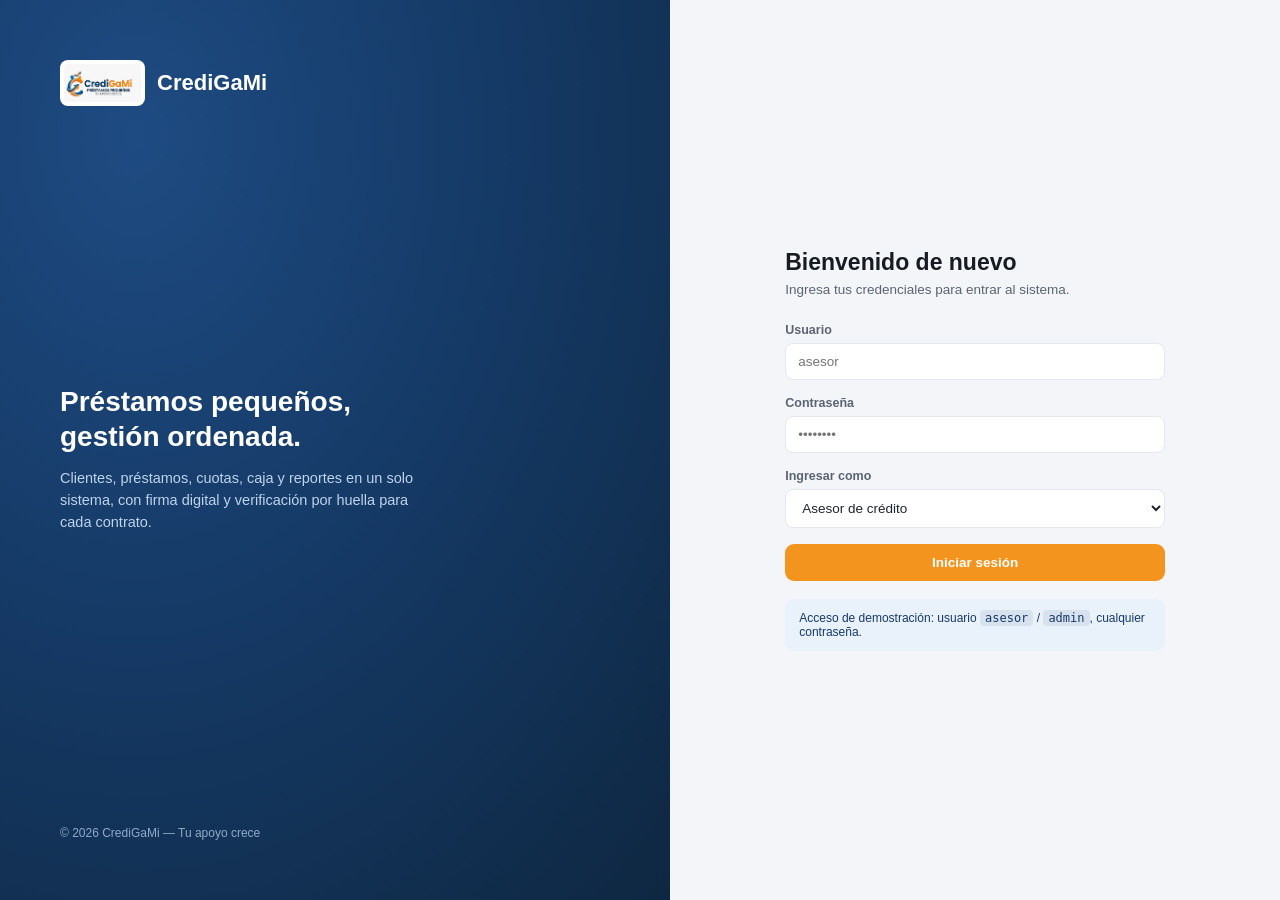
<file: index.html>
<!DOCTYPE html>
<html lang="es">
<head>
<meta charset="UTF-8">
<meta http-equiv="refresh" content="0; url=frontend/login/index.html">
<title>CrediGaMi</title>
</head>
<body>
<p>Redirigiendo a <a href="frontend/login/index.html">CrediGaMi</a>…</p>
</body>
</html>
</file>
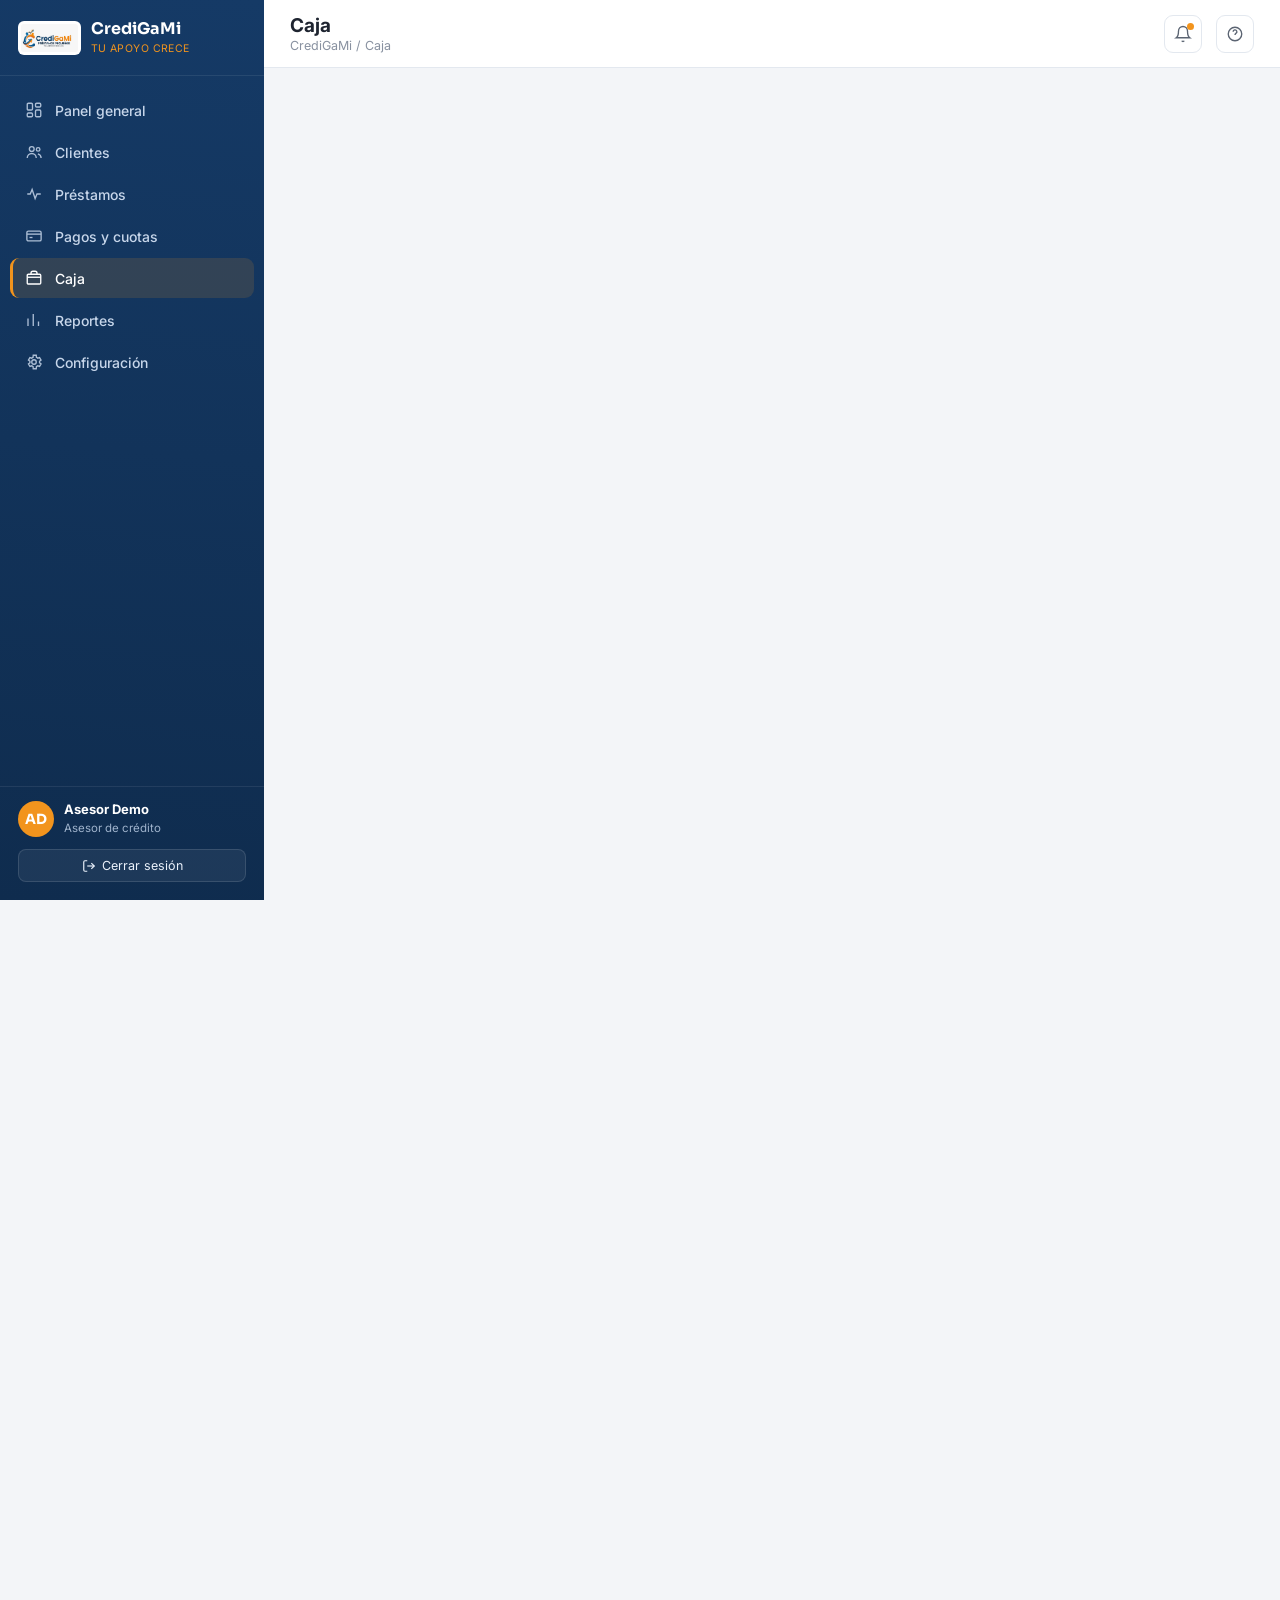
<file: frontend/caja/index.html>
<!DOCTYPE html>
<html lang="es">
<head>
<meta charset="UTF-8">
<meta name="viewport" content="width=device-width, initial-scale=1.0">
<title>CrediGaMi · Caja</title>
<link rel="icon" href="../../assets/img/logo-credigami.jpeg">
<link rel="stylesheet" href="../../assets/css/styles.css">
</head>
<body>
<div class="app-shell"></div>

<script src="../../assets/js/data.js"></script>
<script src="../../assets/js/layout.js"></script>
<script>
  const main = CG_LAYOUT.render('caja', 'Caja', 'Caja');

  function saldoActual(caja){
    const ingresos = caja.movimientos.filter(m=>m.tipo==='ingreso').reduce((s,m)=>s+m.monto,0);
    const egresos = caja.movimientos.filter(m=>m.tipo==='egreso').reduce((s,m)=>s+m.monto,0);
    return caja.saldoInicial + ingresos - egresos;
  }

  function render(){
    const caja = CG_DATA.caja.obtener();
    main.innerHTML = `
      <div class="grid-kpi" style="grid-template-columns:repeat(3,1fr);">
        <div class="kpi">
          <div class="kpi__etiqueta">Saldo inicial del día</div>
          <div class="kpi__valor">${CG_DATA.moneda(caja.saldoInicial)}</div>
        </div>
        <div class="kpi">
          <div class="kpi__etiqueta">Saldo actual</div>
          <div class="kpi__valor">${CG_DATA.moneda(saldoActual(caja))}</div>
        </div>
        <div class="kpi">
          <div class="kpi__etiqueta">Estado de caja</div>
          <div class="kpi__valor" style="font-size:18px;">${caja.abierta ? '<span class=\"badge badge-exito\">Abierta</span>' : '<span class=\"badge badge-neutro\">Cerrada</span>'}</div>
        </div>
      </div>

      <div style="display:grid; grid-template-columns:1fr 1fr; gap:18px; align-items:start;">
        <div class="tarjeta">
          <div class="tarjeta__encabezado"><h3>Registrar movimiento</h3></div>
          <div class="tarjeta__cuerpo">
            <div class="fila-campos">
              <div class="campo">
                <label>Tipo</label>
                <select id="mov-tipo"><option value="ingreso">Ingreso</option><option value="egreso">Egreso</option></select>
              </div>
              <div class="campo">
                <label>Monto (L.)</label>
                <input type="number" id="mov-monto" min="1" placeholder="500">
              </div>
            </div>
            <div class="campo">
              <label>Concepto</label>
              <input type="text" id="mov-concepto" placeholder="Ej. Compra de papelería">
            </div>
            <button class="btn btn-oscuro btn-bloque" id="mov-guardar">Agregar movimiento</button>
          </div>
        </div>

        <div class="tarjeta">
          <div class="tarjeta__encabezado"><h3>Movimientos del día</h3></div>
          <div class="tabla-envoltura">
            <table>
              <thead><tr><th>Concepto</th><th>Tipo</th><th>Monto</th><th>Fecha</th></tr></thead>
              <tbody>
                ${caja.movimientos.map(m => `
                  <tr>
                    <td>${m.concepto}</td>
                    <td>${m.tipo==='ingreso' ? '<span class="badge badge-exito">Ingreso</span>' : '<span class="badge badge-alerta">Egreso</span>'}</td>
                    <td class="celda-fuerte">${CG_DATA.moneda(m.monto)}</td>
                    <td class="celda-suave">${m.fecha}</td>
                  </tr>`).join('')}
              </tbody>
            </table>
          </div>
        </div>
      </div>
    `;

    document.getElementById('mov-guardar').addEventListener('click', () => {
      const tipo = document.getElementById('mov-tipo').value;
      const monto = Number(document.getElementById('mov-monto').value);
      const concepto = document.getElementById('mov-concepto').value.trim();
      if (!monto || !concepto){ CG_TOAST('Completa el concepto y el monto', 'alerta'); return; }
      CG_DATA.caja.movimiento(tipo, concepto, monto);
      render();
      CG_TOAST('Movimiento registrado', 'exito');
    });
  }
  render();
</script>
</body>
</html>
</file>
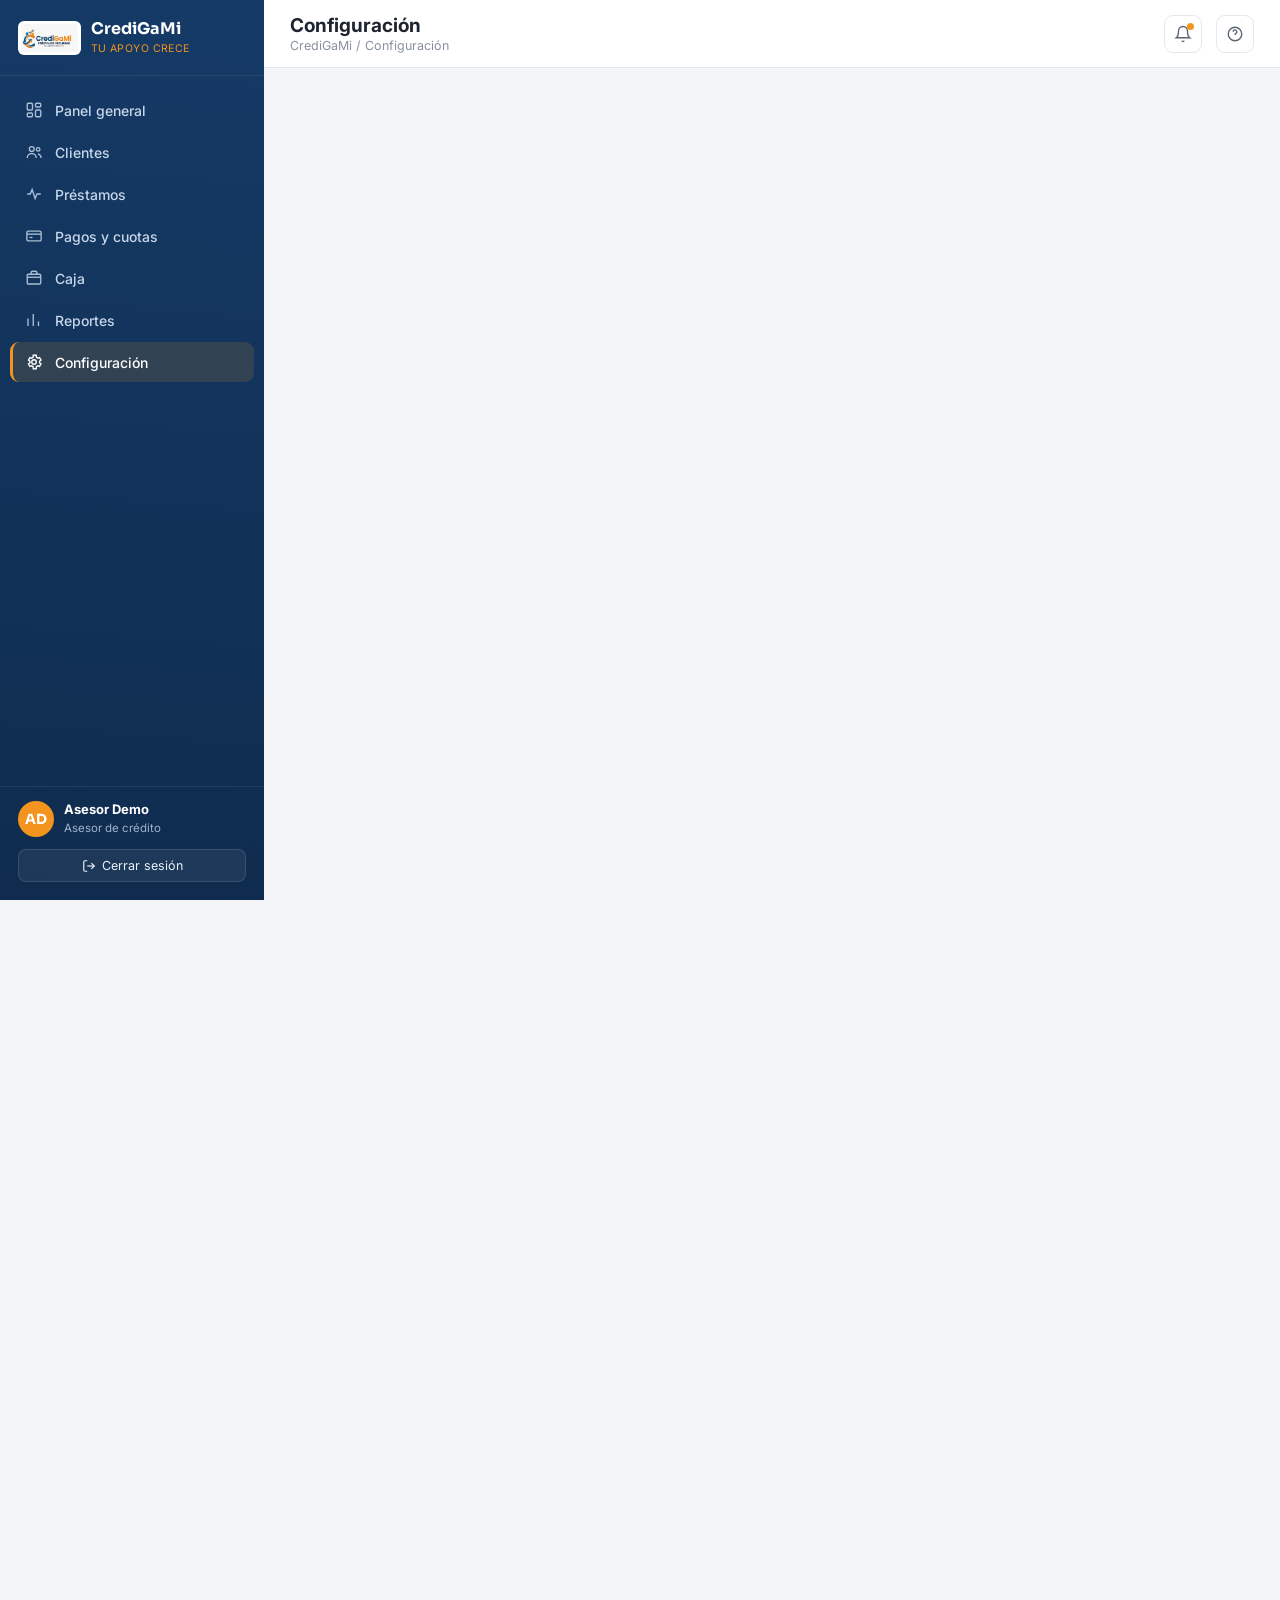
<file: frontend/configuracion/index.html>
<!DOCTYPE html>
<html lang="es">
<head>
<meta charset="UTF-8">
<meta name="viewport" content="width=device-width, initial-scale=1.0">
<title>CrediGaMi · Configuración</title>
<link rel="icon" href="../../assets/img/logo-credigami.jpeg">
<link rel="stylesheet" href="../../assets/css/styles.css">
</head>
<body>
<div class="app-shell"></div>

<script src="../../assets/js/data.js"></script>
<script src="../../assets/js/layout.js"></script>
<script>
  const main = CG_LAYOUT.render('configuracion', 'Configuración', 'Configuración');
  const config = CG_DATA.config.obtener();

  main.innerHTML = `
    <div class="tarjeta" style="margin-bottom:18px;">
      <div class="tarjeta__encabezado"><div><h3>Identidad de marca</h3><p>Logo oficial proporcionado para CrediGaMi</p></div></div>
      <div class="tarjeta__cuerpo" style="display:flex; align-items:center; gap:24px; flex-wrap:wrap;">
        <img src="../../assets/img/logo-credigami.jpeg" alt="Logo CrediGaMi"
             style="height:110px; border:1px solid var(--borde); border-radius:12px; background:#fff; padding:10px;">
        <div>
          <div style="font-family:var(--f-titulo); font-weight:800; font-size:22px;">
            <span style="color:var(--azul-oscuro);">Credi</span><span style="color:var(--naranja);">GaMi</span>
          </div>
          <div class="texto-suave" style="font-size:13px; margin-top:2px;">PRÉSTAMOS PEQUEÑOS · TU APOYO CRECE</div>
          <div style="display:flex; gap:8px; margin-top:12px;">
            <span title="#153A66" style="width:26px; height:26px; border-radius:7px; background:#153A66; display:inline-block; border:1px solid var(--borde);"></span>
            <span title="#F2941D" style="width:26px; height:26px; border-radius:7px; background:#F2941D; display:inline-block; border:1px solid var(--borde);"></span>
            <span title="#181C22" style="width:26px; height:26px; border-radius:7px; background:#181C22; display:inline-block; border:1px solid var(--borde);"></span>
          </div>
        </div>
      </div>
    </div>

    <div style="display:grid; grid-template-columns:1fr 1fr; gap:18px; align-items:start;">
      <div class="tarjeta">
        <div class="tarjeta__encabezado"><h3>Datos de la empresa</h3></div>
        <div class="tarjeta__cuerpo">
          <div class="campo"><label>Nombre comercial</label><input type="text" id="cfg-empresa" value="${config.empresa}"></div>
          <div class="campo"><label>Subtítulo</label><input type="text" id="cfg-subtitulo" value="${config.subtitulo}"></div>
          <div class="campo"><label>Eslogan</label><input type="text" id="cfg-eslogan" value="${config.eslogan}"></div>
          <button class="btn btn-oscuro" id="guardar-empresa">Guardar cambios</button>
        </div>
      </div>

      <div class="tarjeta">
        <div class="tarjeta__encabezado"><h3>Parámetros de préstamos</h3></div>
        <div class="tarjeta__cuerpo">
          <div class="fila-campos">
            <div class="campo"><label>Tasa de interés por defecto (%)</label><input type="number" id="cfg-tasa" value="${config.tasaDefault}"></div>
            <div class="campo"><label>Mora por defecto (%)</label><input type="number" id="cfg-mora" value="${config.moraDefault}"></div>
          </div>
          <button class="btn btn-oscuro" id="guardar-parametros">Guardar parámetros</button>
        </div>
      </div>
    </div>

    <div class="tarjeta" style="margin-top:18px;">
      <div class="tarjeta__encabezado"><h3>Usuarios del sistema</h3></div>
      <div class="tabla-envoltura">
        <table>
          <thead><tr><th>Nombre</th><th>Usuario</th><th>Rol</th></tr></thead>
          <tbody>
            ${config.usuarios.map(u => `<tr><td class="celda-fuerte">${u.nombre}</td><td>${u.usuario}</td><td>${u.rol}</td></tr>`).join('')}
          </tbody>
        </table>
      </div>
    </div>
  `;

  document.getElementById('guardar-empresa').addEventListener('click', () => {
    config.empresa = document.getElementById('cfg-empresa').value;
    config.subtitulo = document.getElementById('cfg-subtitulo').value;
    config.eslogan = document.getElementById('cfg-eslogan').value;
    CG_DATA.config.guardar(config);
    CG_TOAST('Datos de la empresa actualizados', 'exito');
  });
  document.getElementById('guardar-parametros').addEventListener('click', () => {
    config.tasaDefault = Number(document.getElementById('cfg-tasa').value);
    config.moraDefault = Number(document.getElementById('cfg-mora').value);
    CG_DATA.config.guardar(config);
    CG_TOAST('Parámetros de préstamos actualizados', 'exito');
  });
</script>
</body>
</html>
</file>
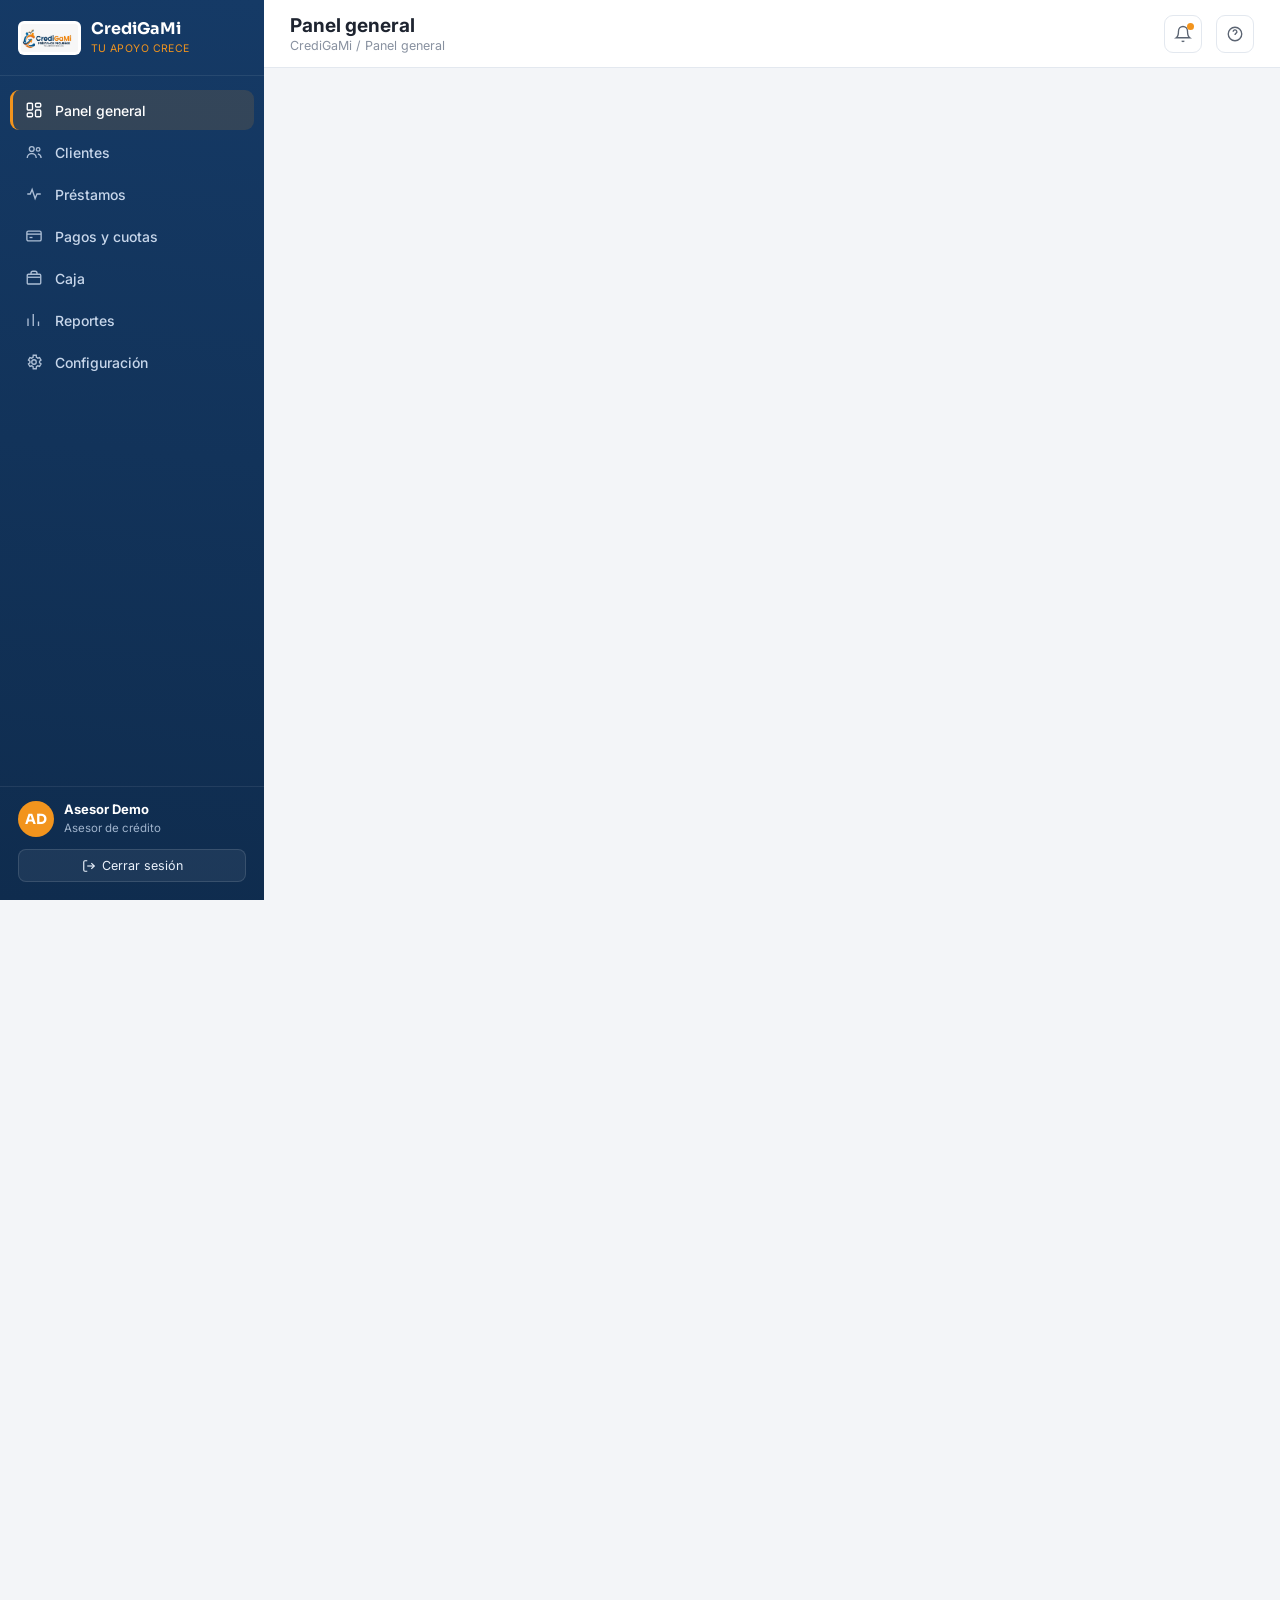
<file: frontend/dashboard/index.html>
<!DOCTYPE html>
<html lang="es">
<head>
<meta charset="UTF-8">
<meta name="viewport" content="width=device-width, initial-scale=1.0">
<title>CrediGaMi · Panel general</title>
<link rel="icon" href="../../assets/img/logo-credigami.jpeg">
<link rel="stylesheet" href="../../assets/css/styles.css">
</head>
<body>
<div class="app-shell">
  <!-- sidebar + topbar se insertan por JS (layout.js) -->
</div>

<script src="../../assets/js/data.js"></script>
<script src="../../assets/js/layout.js"></script>
<script>
  const main = CG_LAYOUT.render('dashboard', 'Panel general', 'Panel general');

  const prestamos = CG_DATA.prestamos.listar();
  const pagos = CG_DATA.pagos.listar();

  const carteraActiva = prestamos.filter(p=>p.estado==='activo').reduce((s,p)=>s+p.saldo,0);
  const prestamosActivos = prestamos.filter(p=>p.estado==='activo').length;
  const enMora = prestamos.filter(p=>p.mora>0).length;
  const cobradoMes = pagos.filter(p=>p.estado==='pagada').reduce((s,p)=>s+p.monto,0);

  main.innerHTML = `
    <div class="grid-kpi">
      <div class="kpi">
        <div class="kpi__cabeza">
          <div><div class="kpi__valor">${CG_DATA.moneda(carteraActiva)}</div><div class="kpi__etiqueta">Cartera activa</div></div>
          <div class="kpi__icono" style="background:var(--info-fondo);color:var(--azul-oscuro);">${CG_LAYOUT.iconoSVG('prestamos')}</div>
        </div>
        <span class="kpi__delta pos">▲ 4.2% vs. mes anterior</span>
      </div>
      <div class="kpi">
        <div class="kpi__cabeza">
          <div><div class="kpi__valor">${prestamosActivos}</div><div class="kpi__etiqueta">Préstamos activos</div></div>
          <div class="kpi__icono" style="background:var(--exito-fondo);color:var(--exito);">${CG_LAYOUT.iconoSVG('clientes')}</div>
        </div>
        <span class="kpi__delta pos">▲ 2 nuevos esta semana</span>
      </div>
      <div class="kpi">
        <div class="kpi__cabeza">
          <div><div class="kpi__valor">${enMora}</div><div class="kpi__etiqueta">Préstamos en mora</div></div>
          <div class="kpi__icono" style="background:var(--alerta-fondo);color:var(--alerta);">${CG_LAYOUT.iconoSVG('reportes')}</div>
        </div>
        <span class="kpi__delta neg">Requiere seguimiento</span>
      </div>
      <div class="kpi">
        <div class="kpi__cabeza">
          <div><div class="kpi__valor">${CG_DATA.moneda(cobradoMes)}</div><div class="kpi__etiqueta">Cobrado (histórico demo)</div></div>
          <div class="kpi__icono" style="background:var(--aviso-fondo);color:var(--aviso);">${CG_LAYOUT.iconoSVG('caja')}</div>
        </div>
        <span class="kpi__delta pos">▲ Al día</span>
      </div>
    </div>

    <div style="display:grid; grid-template-columns:1.4fr 1fr; gap:18px; align-items:start;">
      <div class="tarjeta">
        <div class="tarjeta__encabezado">
          <div><h3>Cobros de los últimos 6 meses</h3><p>Total recuperado por mes (datos de demostración)</p></div>
        </div>
        <div class="tarjeta__cuerpo" id="grafico-cobros"></div>
      </div>

      <div class="tarjeta">
        <div class="tarjeta__encabezado"><h3>Accesos rápidos</h3></div>
        <div class="tarjeta__cuerpo" style="display:flex; flex-direction:column; gap:10px;">
          <a class="btn btn-oscuro btn-bloque" href="../prestamos/index.html">Nueva solicitud de préstamo</a>
          <a class="btn btn-linea btn-bloque" href="../clientes/index.html">Registrar cliente</a>
          <a class="btn btn-linea btn-bloque" href="../pagos/index.html">Registrar pago</a>
          <a class="btn btn-linea btn-bloque" href="../caja/index.html">Ver caja del día</a>
        </div>
      </div>
    </div>

    <div class="tarjeta" style="margin-top:18px;">
      <div class="tarjeta__encabezado">
        <div><h3>Préstamos recientes</h3><p>Últimas solicitudes registradas en el sistema</p></div>
        <a class="btn btn-linea btn-sm" href="../prestamos/index.html">Ver todos</a>
      </div>
      <div class="tabla-envoltura">
        <table>
          <thead><tr><th>Código</th><th>Cliente</th><th>Monto</th><th>Cuota</th><th>Saldo</th><th>Estado</th></tr></thead>
          <tbody>
            ${prestamos.slice(0,6).map(p => `
              <tr>
                <td class="celda-fuerte">${p.id}</td>
                <td>${p.cliente}</td>
                <td>${CG_DATA.moneda(p.monto)}</td>
                <td>${CG_DATA.moneda(p.cuota)}</td>
                <td>${CG_DATA.moneda(p.saldo)}</td>
                <td>${estadoBadge(p.estado, p.mora)}</td>
              </tr>`).join('')}
          </tbody>
        </table>
      </div>
    </div>
  `;

  function estadoBadge(estado, mora){
    if (mora>0) return '<span class="badge badge-alerta">En mora</span>';
    if (estado==='activo') return '<span class="badge badge-info">Activo</span>';
    if (estado==='pagado') return '<span class="badge badge-exito">Pagado</span>';
    return '<span class="badge badge-aviso">Pendiente</span>';
  }

  // Gráfico simple de barras en SVG (sin dependencias externas)
  (function dibujarGrafico(){
    const datos = [12400, 15800, 14100, 17600, 16200, cobradoMes || 9000];
    const meses = ['Abr','May','Jun','Jul','Ago','Sep'];
    const max = Math.max(...datos) * 1.15;
    const alto = 200, ancho = 460, base = 24, espacio = ancho/datos.length;
    let barras = '';
    datos.forEach((v,i)=>{
      const h = (v/max) * (alto-base);
      const x = i*espacio + espacio*0.22;
      const y = alto-base-h;
      const w = espacio*0.56;
      barras += `<rect x="${x}" y="${y}" width="${w}" height="${h}" rx="4" fill="${i===datos.length-1?'var(--naranja)':'var(--azul-medio)'}"></rect>`;
      barras += `<text x="${x+w/2}" y="${alto-6}" font-size="10" fill="var(--texto-tenue)" text-anchor="middle">${meses[i]}</text>`;
    });
    document.getElementById('grafico-cobros').innerHTML =
      `<svg viewBox="0 0 ${ancho} ${alto}" style="width:100%; height:220px;">${barras}</svg>`;
  })();
</script>
</body>
</html>
</file>
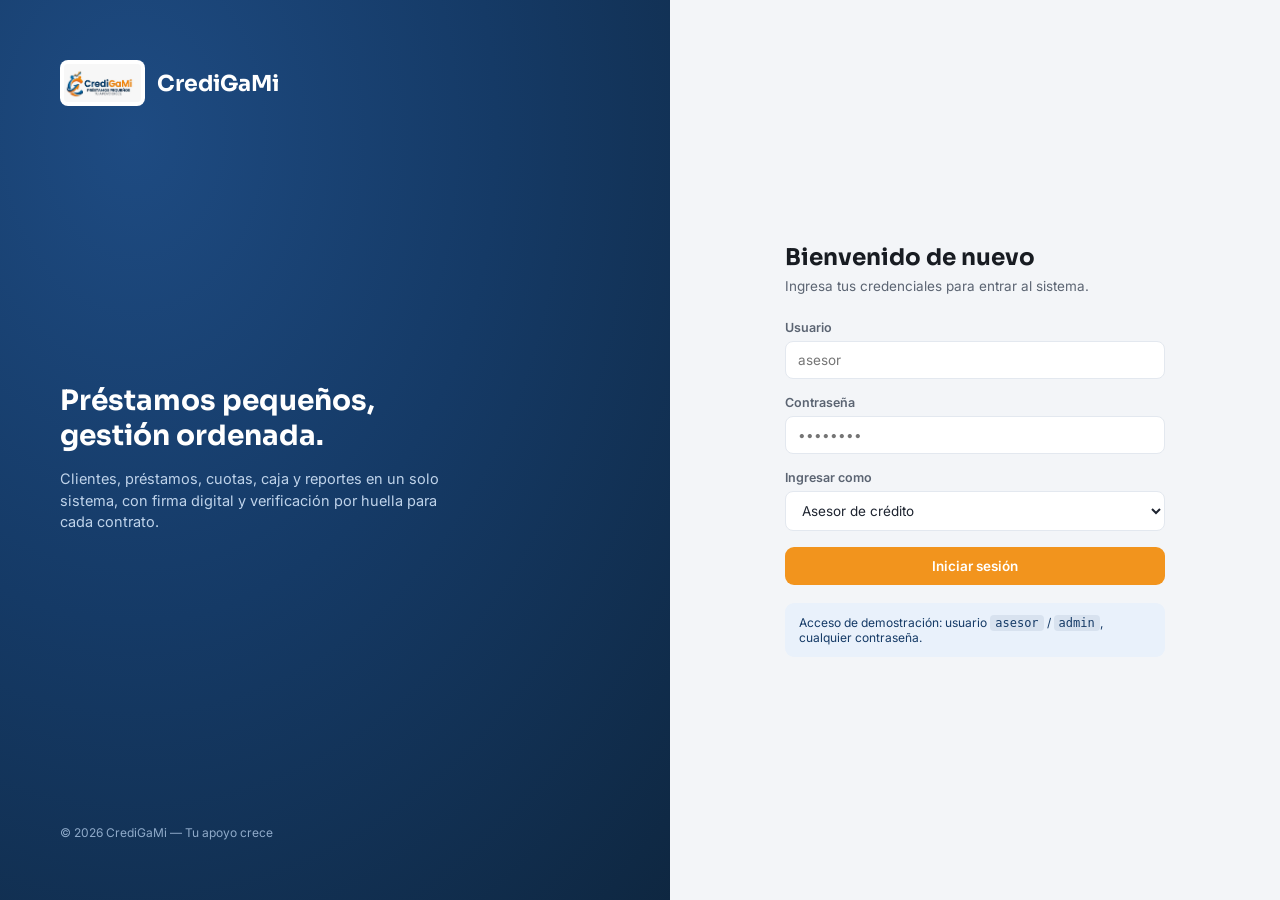
<file: frontend/login/index.html>
<!DOCTYPE html>
<html lang="es">
<head>
<meta charset="UTF-8">
<meta name="viewport" content="width=device-width, initial-scale=1.0">
<title>CrediGaMi · Iniciar sesión</title>
<link rel="icon" href="../../assets/img/logo-credigami.jpeg">
<link rel="stylesheet" href="../../assets/css/styles.css">
</head>
<body>

<div class="login-envoltura">
  <div class="login-lado">
    <div class="login-lado__marca">
      <img src="../../assets/img/logo-credigami.jpeg" alt="Logo CrediGaMi">
      <strong>CrediGaMi</strong>
    </div>

    <div class="login-lado__eslogan">
      <h2>Préstamos pequeños,<br>gestión ordenada.</h2>
      <p>Clientes, préstamos, cuotas, caja y reportes en un solo sistema, con firma digital y verificación por huella para cada contrato.</p>
    </div>

    <div class="login-lado__pie">© 2026 CrediGaMi — Tu apoyo crece</div>
  </div>

  <div class="login-form-lado">
    <form class="login-form" id="form-login">
      <h1>Bienvenido de nuevo</h1>
      <p>Ingresa tus credenciales para entrar al sistema.</p>

      <div class="campo">
        <label for="usuario">Usuario</label>
        <input type="text" id="usuario" placeholder="asesor" required>
      </div>
      <div class="campo">
        <label for="clave">Contraseña</label>
        <input type="password" id="clave" placeholder="••••••••" required>
      </div>
      <div class="campo">
        <label for="rol">Ingresar como</label>
        <select id="rol">
          <option value="Asesor de crédito">Asesor de crédito</option>
          <option value="Cajero">Cajero</option>
          <option value="Administrador">Administrador</option>
        </select>
      </div>

      <button type="submit" class="btn btn-primario btn-bloque">Iniciar sesión</button>

      <div class="login-demo">
        Acceso de demostración: usuario <code>asesor</code> / <code>admin</code>, cualquier contraseña.
      </div>
    </form>
  </div>
</div>

<script src="../../assets/js/data.js"></script>
<script>
  document.getElementById('form-login').addEventListener('submit', function(e){
    e.preventDefault();
    const usuario = document.getElementById('usuario').value.trim() || 'asesor';
    const rol = document.getElementById('rol').value;
    const config = CG_DATA.config.obtener();
    const encontrado = config.usuarios.find(u => u.usuario.toLowerCase() === usuario.toLowerCase());
    const perfil = encontrado || { nombre: usuario, iniciales: usuario.slice(0,2).toUpperCase() };
    localStorage.setItem('cg_usuario', JSON.stringify({ nombre: perfil.nombre, rol: rol, iniciales: perfil.iniciales }));
    window.location.href = '../dashboard/index.html';
  });
</script>
</body>
</html>
</file>
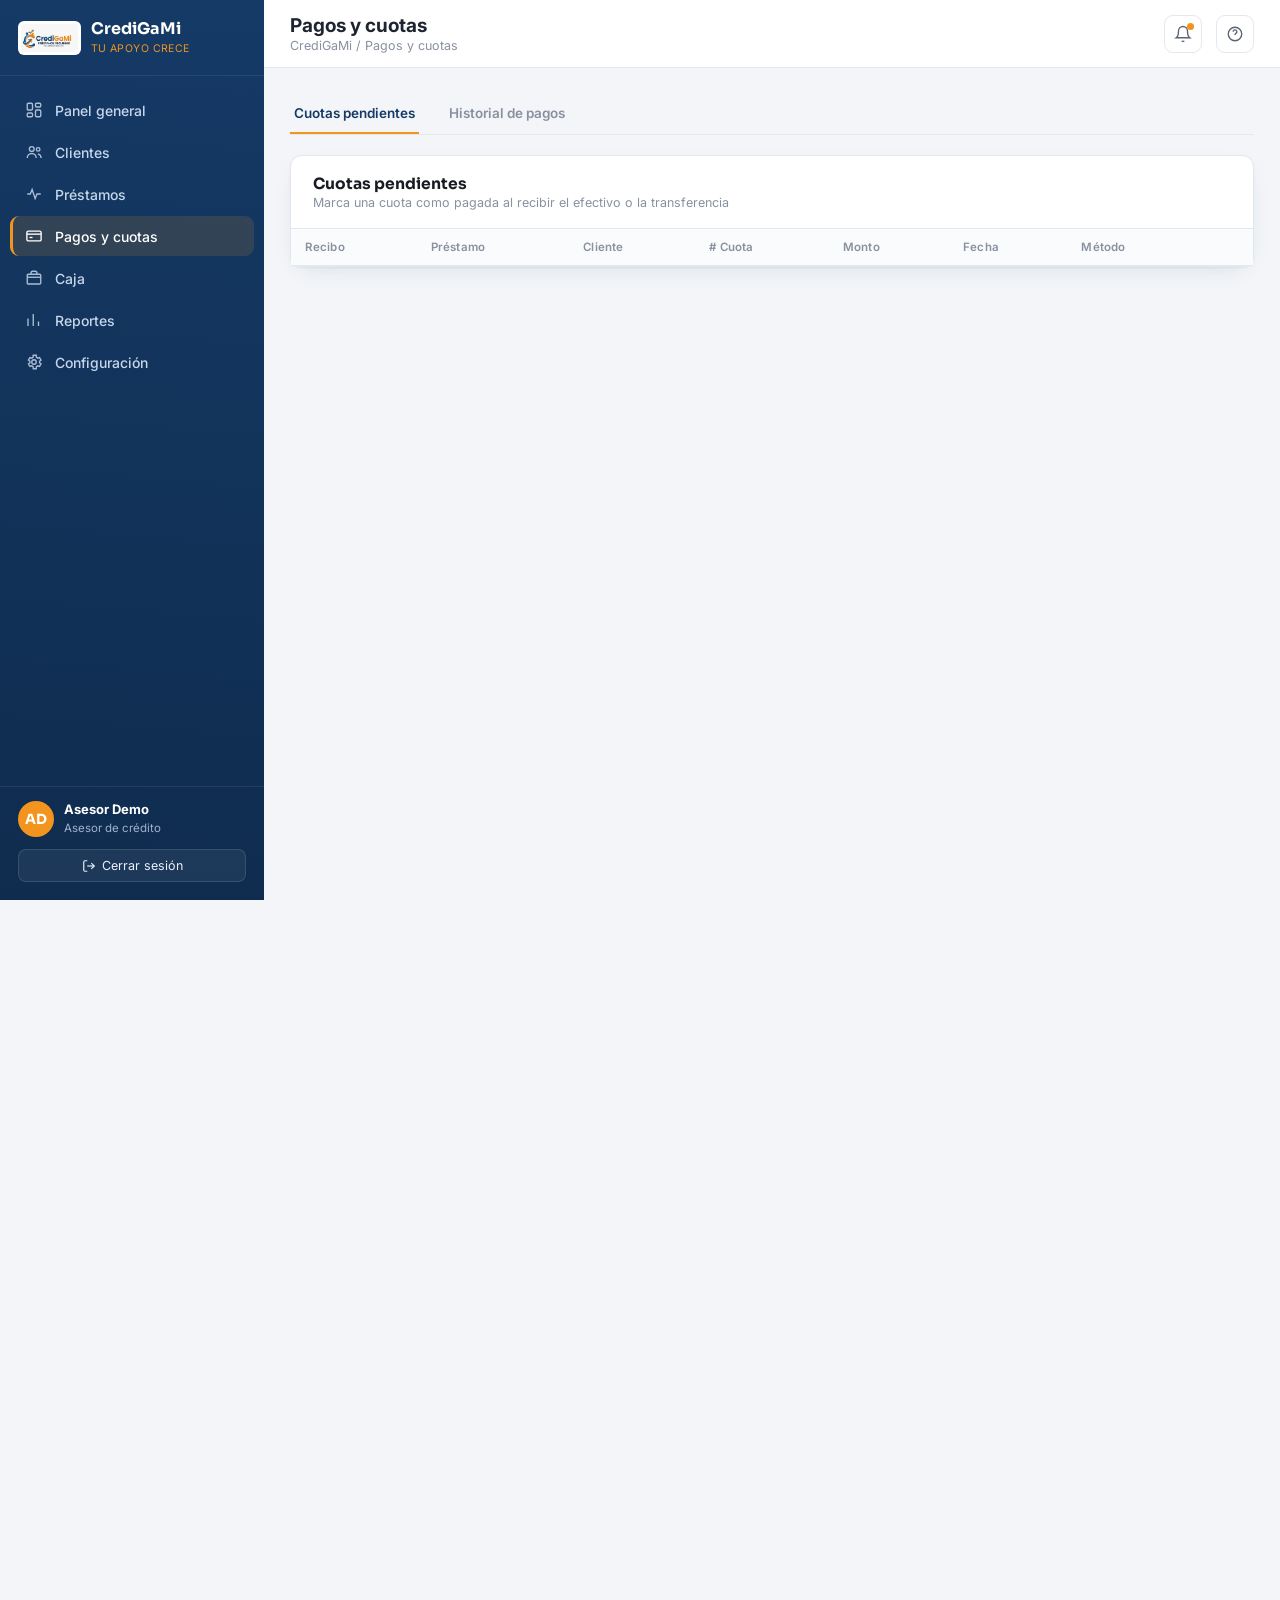
<file: frontend/pagos/index.html>
<!DOCTYPE html>
<html lang="es">
<head>
<meta charset="UTF-8">
<meta name="viewport" content="width=device-width, initial-scale=1.0">
<title>CrediGaMi · Pagos y cuotas</title>
<link rel="icon" href="../../assets/img/logo-credigami.jpeg">
<link rel="stylesheet" href="../../assets/css/styles.css">
</head>
<body>
<div class="app-shell"></div>

<script src="../../assets/js/data.js"></script>
<script src="../../assets/js/layout.js"></script>
<script src="../../assets/js/recibo.js"></script>
<script>
  const main = CG_LAYOUT.render('pagos', 'Pagos y cuotas', 'Pagos y cuotas');

  main.innerHTML = `
    <div class="pestanas">
      <button class="pestana activa" data-tab="pendientes">Cuotas pendientes</button>
      <button class="pestana" data-tab="pagadas">Historial de pagos</button>
    </div>
    <div class="tarjeta">
      <div class="tarjeta__encabezado">
        <div><h3 id="titulo-tabla">Cuotas pendientes</h3><p>Marca una cuota como pagada al recibir el efectivo o la transferencia</p></div>
      </div>
      <div class="tabla-envoltura">
        <table>
          <thead><tr><th>Recibo</th><th>Préstamo</th><th>Cliente</th><th># Cuota</th><th>Monto</th><th>Fecha</th><th>Método</th><th></th></tr></thead>
          <tbody id="tabla-pagos"></tbody>
        </table>
      </div>
    </div>
  `;

  let vista = 'pendientes';
  function pintar(){
    const pagos = CG_DATA.pagos.listar().filter(p => vista==='pendientes' ? p.estado==='pendiente' : p.estado==='pagada');
    document.getElementById('titulo-tabla').textContent = vista==='pendientes' ? 'Cuotas pendientes' : 'Historial de pagos';
    const cuerpo = document.getElementById('tabla-pagos');
    if (!pagos.length){
      cuerpo.innerHTML = `<tr><td colspan="8"><div class="vacio"><strong>Nada por aquí</strong>No hay registros en esta vista.</div></td></tr>`;
      return;
    }
    cuerpo.innerHTML = pagos.map(p => `
      <tr>
        <td class="celda-fuerte">${p.id}</td>
        <td>${p.prestamoId}</td>
        <td>${p.cliente}</td>
        <td>${p.cuotaNo}</td>
        <td>${CG_DATA.moneda(p.monto)}</td>
        <td class="celda-suave">${p.fecha}</td>
        <td>${p.metodo}</td>
        <td style="text-align:right;">
          ${p.estado==='pendiente'
            ? `<button class="btn btn-sm btn-primario" data-pagar="${p.id}">Registrar pago</button>`
            : `<button class="btn btn-sm btn-linea" data-recibo="${p.id}">Ver recibo</button>`}
        </td>
      </tr>`).join('');

    cuerpo.querySelectorAll('[data-pagar]').forEach(btn => {
      btn.addEventListener('click', () => {
        const actualizado = CG_DATA.pagos.marcarPagada(btn.dataset.pagar, 'Efectivo');
        CG_DATA.caja.movimiento('ingreso', 'Pago cuota ' + btn.dataset.pagar, actualizado.monto);
        pintar();
        CG_TOAST('Pago registrado y reflejado en caja', 'exito');
        CG_RECIBO.mostrar(actualizado);
      });
    });
    cuerpo.querySelectorAll('[data-recibo]').forEach(btn => {
      btn.addEventListener('click', () => {
        const pago = CG_DATA.pagos.listar().find(x => x.id === btn.dataset.recibo);
        CG_RECIBO.mostrar(pago);
      });
    });
  }
  pintar();

  document.querySelectorAll('.pestana').forEach(tab => {
    tab.addEventListener('click', () => {
      document.querySelectorAll('.pestana').forEach(t=>t.classList.remove('activa'));
      tab.classList.add('activa');
      vista = tab.dataset.tab;
      pintar();
    });
  });
</script>
</body>
</html>
</file>
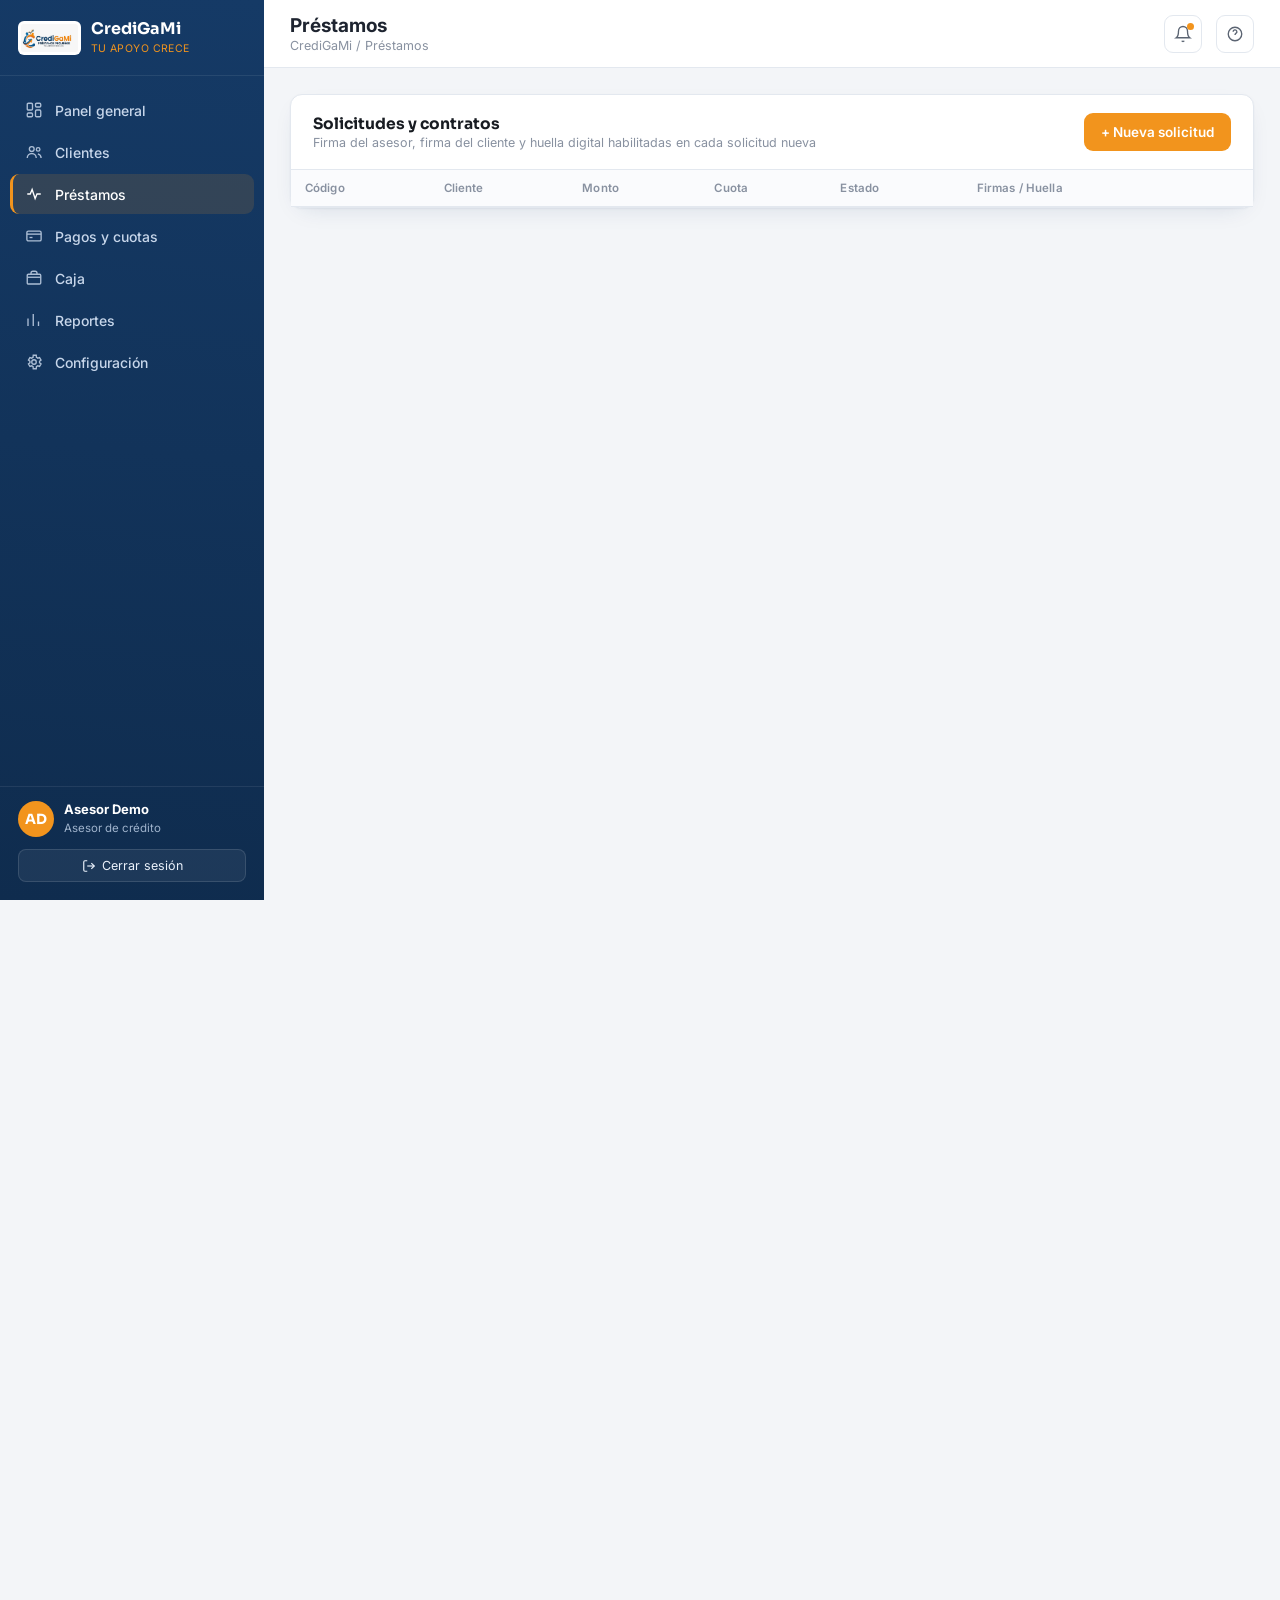
<file: frontend/prestamos/index.html>
<!DOCTYPE html>
<html lang="es">
<head>
<meta charset="UTF-8">
<meta name="viewport" content="width=device-width, initial-scale=1.0">
<title>CrediGaMi · Préstamos</title>
<link rel="icon" href="../../assets/img/logo-credigami.jpeg">
<link rel="stylesheet" href="../../assets/css/styles.css">
</head>
<body>
<div class="app-shell"></div>

<div class="modal-fondo" id="modal-prestamo">
  <div class="modal modal--ancho">
    <div class="modal__cabeza">
      <h3>Nueva solicitud de préstamo</h3>
      <button class="modal__cerrar" id="cerrar-modal-prestamo">✕</button>
    </div>

    <div class="modal__cuerpo">
      <div class="pasos" id="pasos">
        <div class="paso activo" data-paso="1"><div class="paso__circulo">1</div><div class="paso__texto">Datos del préstamo</div></div>
        <div class="paso__linea"></div>
        <div class="paso" data-paso="2"><div class="paso__circulo">2</div><div class="paso__texto">Firma del asesor</div></div>
        <div class="paso__linea"></div>
        <div class="paso" data-paso="3"><div class="paso__circulo">3</div><div class="paso__texto">Firma del cliente</div></div>
        <div class="paso__linea"></div>
        <div class="paso" data-paso="4"><div class="paso__circulo">4</div><div class="paso__texto">Huella digital</div></div>
      </div>

      <!-- Paso 1 -->
      <div class="paso-panel" id="panel-1">
        <div class="fila-campos">
          <div class="campo">
            <label>Cliente</label>
            <select id="p-cliente" required></select>
          </div>
          <div class="campo">
            <label>Monto solicitado (L.)</label>
            <input type="number" id="p-monto" min="500" step="1" placeholder="8000" required>
          </div>
        </div>
        <div class="fila-campos">
          <div class="campo">
            <label>Tasa de interés mensual (%)</label>
            <input type="number" id="p-tasa" step="0.1" value="12" required>
          </div>
          <div class="campo">
            <label>Plazo (meses)</label>
            <input type="number" id="p-plazo" min="1" max="36" value="6" required>
          </div>
        </div>
        <div class="tarjeta" style="background:var(--fondo); box-shadow:none;">
          <div class="tarjeta__cuerpo" style="display:flex; gap:24px; flex-wrap:wrap;">
            <div><div class="texto-tenue" style="font-size:12px;">Cuota mensual estimada</div><div class="celda-fuerte" id="preview-cuota" style="font-size:18px;">L. 0.00</div></div>
            <div><div class="texto-tenue" style="font-size:12px;">Total a pagar</div><div class="celda-fuerte" id="preview-total" style="font-size:18px;">L. 0.00</div></div>
          </div>
        </div>
      </div>

      <!-- Paso 2: firma del asesor -->
      <div class="paso-panel" id="panel-2" style="display:none;">
        <div class="panel-firma">
          <h4>Firma del asesor de crédito</h4>
          <p>Dibuja tu firma dentro del recuadro usando el mouse o el dedo (pantalla táctil).</p>
          <canvas class="lienzo-firma" id="lienzo-asesor"></canvas>
          <div class="firma-acciones">
            <button type="button" class="btn btn-sm btn-linea" id="limpiar-asesor">Limpiar</button>
            <button type="button" class="btn btn-sm btn-oscuro" id="guardar-asesor">Confirmar firma</button>
          </div>
          <div class="firma-estado pendiente" id="estado-asesor">● Firma pendiente</div>
        </div>
      </div>

      <!-- Paso 3: firma del cliente -->
      <div class="paso-panel" id="panel-3" style="display:none;">
        <div class="panel-firma">
          <h4>Firma del cliente</h4>
          <p>El cliente debe firmar en el recuadro para aceptar los términos del préstamo.</p>
          <canvas class="lienzo-firma" id="lienzo-cliente"></canvas>
          <div class="firma-acciones">
            <button type="button" class="btn btn-sm btn-linea" id="limpiar-cliente">Limpiar</button>
            <button type="button" class="btn btn-sm btn-oscuro" id="guardar-cliente">Confirmar firma</button>
          </div>
          <div class="firma-estado pendiente" id="estado-cliente">● Firma pendiente</div>
        </div>
      </div>

      <!-- Paso 4: huella digital -->
      <div class="paso-panel" id="panel-4" style="display:none;">
        <div class="panel-firma">
          <h4>Verificación por huella digital</h4>
          <p>Se usará el lector de huella del equipo (Windows Hello, Touch ID o huella de Android) para confirmar la identidad del cliente.</p>
          <div class="huella-caja">
            <div class="huella-icono" id="huella-icono">
              <svg viewBox="0 0 24 24" fill="none" stroke="currentColor" stroke-width="1.6"><path d="M12 2a7 7 0 0 0-7 7c0 4-1 6-2 8"/><path d="M12 2a7 7 0 0 1 7 7c0 2.3.3 4 1 5.5"/><path d="M8 18c1.5-2 2-4 2-9a2 2 0 0 1 4 0c0 6 2 8 3 9"/><path d="M12 22c-1-1-2-2-2-4"/></svg>
            </div>
            <div id="huella-texto" class="texto-suave" style="font-size:13px; margin-bottom:14px;">Aún no se ha verificado la huella digital.</div>
            <div style="display:flex; gap:10px; justify-content:center; flex-wrap:wrap;">
              <button type="button" class="btn btn-primario" id="btn-huella">Verificar con huella digital</button>
              <button type="button" class="btn btn-linea" id="btn-omitir-huella">Omitir por ahora</button>
            </div>
            <div id="huella-respaldo" style="display:none; margin-top:16px; text-align:left;">
              <div class="campo mb-0">
                <label>Este equipo no tiene lector de huella disponible: adjunta una constancia (foto de huella o firma de aceptación)</label>
                <input type="file" id="huella-archivo" accept="image/*">
              </div>
            </div>
            <p class="texto-tenue" style="font-size:11.5px; margin-top:12px;">La huella es opcional: puedes formalizar el préstamo sin ella y completarla después desde el detalle del préstamo.</p>
          </div>
        </div>
      </div>
    </div>

    <div class="modal__pie">
      <button type="button" class="btn btn-linea" id="paso-atras">Atrás</button>
      <button type="button" class="btn btn-oscuro" id="paso-siguiente">Siguiente</button>
      <button type="button" class="btn btn-primario" id="paso-finalizar" style="display:none;">Formalizar préstamo</button>
    </div>
  </div>
</div>

<script src="../../assets/js/data.js"></script>
<script src="../../assets/js/layout.js"></script>
<script src="../../assets/js/firma.js"></script>
<script>
  const main = CG_LAYOUT.render('prestamos', 'Préstamos', 'Préstamos');

  main.innerHTML = `
    <div class="tarjeta">
      <div class="tarjeta__encabezado">
        <div><h3>Solicitudes y contratos</h3><p>Firma del asesor, firma del cliente y huella digital habilitadas en cada solicitud nueva</p></div>
        <button class="btn btn-primario" id="abrir-modal-prestamo">+ Nueva solicitud</button>
      </div>
      <div class="tabla-envoltura">
        <table>
          <thead><tr><th>Código</th><th>Cliente</th><th>Monto</th><th>Cuota</th><th>Estado</th><th>Firmas / Huella</th><th></th></tr></thead>
          <tbody id="tabla-prestamos"></tbody>
        </table>
      </div>
    </div>
  `;

  function estadoBadge(estado, mora){
    if (mora>0) return '<span class="badge badge-alerta">En mora</span>';
    if (estado==='activo') return '<span class="badge badge-info">Activo</span>';
    if (estado==='pagado') return '<span class="badge badge-exito">Pagado</span>';
    return '<span class="badge badge-aviso">Pendiente</span>';
  }
  function marcaFirma(valor, texto){
    return valor ? `<span class="badge badge-exito" title="Registrada">${texto} ✓</span>` : `<span class="badge badge-neutro">${texto} ✕</span>`;
  }
  function marcaHuella(huella){
    if (huella && huella.ok) return '<span class="badge badge-exito" title="Verificada">Huella ✓</span>';
    if (huella && huella.omitida) return '<span class="badge badge-aviso" title="Pendiente">Huella pendiente</span>';
    return '<span class="badge badge-neutro">Huella ✕</span>';
  }

  function pintarPrestamos(){
    const prestamos = CG_DATA.prestamos.listar();
    document.getElementById('tabla-prestamos').innerHTML = prestamos.map(p => `
      <tr>
        <td class="celda-fuerte">${p.id}</td>
        <td>${p.cliente}</td>
        <td>${CG_DATA.moneda(p.monto)}</td>
        <td>${CG_DATA.moneda(p.cuota)}</td>
        <td>${estadoBadge(p.estado, p.mora)}</td>
        <td>
          <div style="display:flex; gap:5px; flex-wrap:wrap;">
            ${marcaFirma(p.firmaAsesor,'Asesor')}
            ${marcaFirma(p.firmaCliente,'Cliente')}
            ${marcaHuella(p.huella)}
          </div>
        </td>
        <td style="text-align:right;"><a class="btn btn-sm btn-linea" href="../pagos/index.html">Ver cuotas</a></td>
      </tr>`).join('');
  }
  pintarPrestamos();

  /* ---------------- Modal / wizard ---------------- */
  const modal = document.getElementById('modal-prestamo');
  const clienteSelect = document.getElementById('p-cliente');
  let pasoActual = 1;
  let firmaAsesorPad, firmaClientePad;
  let datosTemp = { firmaAsesor:null, firmaCliente:null, huella:null };

  function cargarClientesSelect(){
    const clientes = CG_DATA.clientes.listar();
    clienteSelect.innerHTML = clientes.map(c => `<option value="${c.id}">${c.nombre} — ${c.dni}</option>`).join('');
  }

  function calcularCuota(monto, tasaMensual, meses){
    const i = tasaMensual/100;
    if (i===0) return monto/meses;
    return (monto * i) / (1 - Math.pow(1+i, -meses));
  }
  function actualizarPreview(){
    const monto = Number(document.getElementById('p-monto').value)||0;
    const tasa = Number(document.getElementById('p-tasa').value)||0;
    const plazo = Number(document.getElementById('p-plazo').value)||1;
    const cuota = calcularCuota(monto, tasa, plazo);
    document.getElementById('preview-cuota').textContent = CG_DATA.moneda(cuota);
    document.getElementById('preview-total').textContent = CG_DATA.moneda(cuota*plazo);
  }
  ['p-monto','p-tasa','p-plazo'].forEach(idc => document.getElementById(idc).addEventListener('input', actualizarPreview));

  function mostrarPaso(n){
    pasoActual = n;
    for(let i=1;i<=4;i++) document.getElementById('panel-'+i).style.display = (i===n)?'block':'none';
    document.querySelectorAll('.paso').forEach(el => {
      const num = Number(el.dataset.paso);
      el.classList.toggle('activo', num===n);
      el.classList.toggle('hecho', num<n);
    });
    document.getElementById('paso-atras').style.display = (n===1)?'none':'inline-flex';
    document.getElementById('paso-siguiente').style.display = (n===4)?'none':'inline-flex';
    document.getElementById('paso-finalizar').style.display = (n===4)?'inline-flex':'none';

    if (n===2 && !firmaAsesorPad) firmaAsesorPad = CG_FIRMA.crearFirmaPad(document.getElementById('lienzo-asesor'));
    if (n===3 && !firmaClientePad) firmaClientePad = CG_FIRMA.crearFirmaPad(document.getElementById('lienzo-cliente'));
  }

  document.getElementById('abrir-modal-prestamo').addEventListener('click', () => {
    cargarClientesSelect();
    datosTemp = { firmaAsesor:null, firmaCliente:null, huella:null };
    document.getElementById('p-monto').value='';
    document.getElementById('p-tasa').value=12;
    document.getElementById('p-plazo').value=6;
    document.getElementById('estado-asesor').textContent='● Firma pendiente';
    document.getElementById('estado-asesor').className='firma-estado pendiente';
    document.getElementById('estado-cliente').textContent='● Firma pendiente';
    document.getElementById('estado-cliente').className='firma-estado pendiente';
    document.getElementById('huella-icono').className='huella-icono';
    document.getElementById('huella-texto').textContent='Aún no se ha verificado la huella digital.';
    document.getElementById('huella-respaldo').style.display='none';
    actualizarPreview();
    mostrarPaso(1);
    modal.classList.add('visible');
  });
  document.getElementById('cerrar-modal-prestamo').addEventListener('click', () => modal.classList.remove('visible'));

  document.getElementById('paso-siguiente').addEventListener('click', () => {
    if (pasoActual===1){
      if (!clienteSelect.value || !Number(document.getElementById('p-monto').value)){
        CG_TOAST('Completa cliente y monto para continuar', 'alerta'); return;
      }
    }
    if (pasoActual===2 && !datosTemp.firmaAsesor){
      CG_TOAST('Confirma la firma del asesor para continuar', 'alerta'); return;
    }
    if (pasoActual===3 && !datosTemp.firmaCliente){
      CG_TOAST('Confirma la firma del cliente para continuar', 'alerta'); return;
    }
    mostrarPaso(pasoActual+1);
  });
  document.getElementById('paso-atras').addEventListener('click', () => mostrarPaso(pasoActual-1));

  document.getElementById('limpiar-asesor').addEventListener('click', () => firmaAsesorPad && firmaAsesorPad.limpiar());
  document.getElementById('guardar-asesor').addEventListener('click', () => {
    if (!firmaAsesorPad || firmaAsesorPad.estaVacio()){ CG_TOAST('Dibuja la firma antes de confirmar', 'alerta'); return; }
    datosTemp.firmaAsesor = firmaAsesorPad.exportarPNG();
    document.getElementById('estado-asesor').textContent='✔ Firma registrada';
    document.getElementById('estado-asesor').className='firma-estado ok';
    CG_TOAST('Firma del asesor guardada', 'exito');
  });

  document.getElementById('limpiar-cliente').addEventListener('click', () => firmaClientePad && firmaClientePad.limpiar());
  document.getElementById('guardar-cliente').addEventListener('click', () => {
    if (!firmaClientePad || firmaClientePad.estaVacio()){ CG_TOAST('Dibuja la firma antes de confirmar', 'alerta'); return; }
    datosTemp.firmaCliente = firmaClientePad.exportarPNG();
    document.getElementById('estado-cliente').textContent='✔ Firma registrada';
    document.getElementById('estado-cliente').className='firma-estado ok';
    CG_TOAST('Firma del cliente guardada', 'exito');
  });

  document.getElementById('btn-huella').addEventListener('click', async () => {
    const icono = document.getElementById('huella-icono');
    const texto = document.getElementById('huella-texto');
    texto.textContent = 'Coloca el dedo en el lector del equipo…';
    const resultado = await CG_FIRMA.verificarHuella({ nombreUsuario:'cliente@credigami', etiqueta:'Cliente CrediGaMi' });
    if (resultado.ok){
      datosTemp.huella = resultado;
      icono.className = 'huella-icono ok';
      texto.textContent = 'Huella verificada correctamente el ' + new Date(resultado.cuando).toLocaleString('es-HN');
      CG_TOAST('Huella digital verificada', 'exito');
    } else {
      icono.className = 'huella-icono error';
      if (resultado.motivo==='sin-lector' || resultado.motivo==='no-soportado'){
        texto.textContent = 'Este equipo no tiene lector de huella disponible.';
        document.getElementById('huella-respaldo').style.display='block';
      } else {
        texto.textContent = 'No se pudo verificar la huella. Intenta de nuevo.';
      }
      CG_TOAST('No se pudo verificar la huella', 'alerta');
    }
  });
  document.getElementById('huella-archivo').addEventListener('change', function(){
    if (this.files && this.files[0]){
      datosTemp.huella = { ok:true, respaldo:true, archivo:this.files[0].name, cuando:new Date().toISOString() };
      document.getElementById('huella-icono').className = 'huella-icono ok';
      document.getElementById('huella-texto').textContent = 'Constancia adjunta: ' + this.files[0].name;
      CG_TOAST('Constancia de huella adjuntada', 'exito');
    }
  });

  document.getElementById('btn-omitir-huella').addEventListener('click', () => {
    datosTemp.huella = { ok:false, omitida:true, cuando:new Date().toISOString() };
    document.getElementById('huella-icono').className = 'huella-icono';
    document.getElementById('huella-texto').textContent = 'Huella omitida por ahora — pendiente de completar.';
    CG_TOAST('Huella marcada como pendiente, puedes formalizar sin ella', 'aviso');
  });

  document.getElementById('paso-finalizar').addEventListener('click', () => {
    // La huella es opcional: si no se verificó ni se omitió explícitamente,
    // se marca como pendiente automáticamente para no bloquear el registro.
    if (!datosTemp.huella){
      datosTemp.huella = { ok:false, omitida:true, cuando:new Date().toISOString() };
    }
    const clientes = CG_DATA.clientes.listar();
    const cliente = clientes.find(c => c.id === clienteSelect.value);
    const monto = Number(document.getElementById('p-monto').value);
    const tasa = Number(document.getElementById('p-tasa').value);
    const plazo = Number(document.getElementById('p-plazo').value);
    const cuota = calcularCuota(monto, tasa, plazo);

    CG_DATA.prestamos.agregar({
      clienteId: cliente.id,
      cliente: cliente.nombre,
      monto, tasa, plazoMeses: plazo,
      cuota: Math.round(cuota*100)/100,
      saldo: monto,
      estado: 'activo',
      firmaAsesor: datosTemp.firmaAsesor,
      firmaCliente: datosTemp.firmaCliente,
      huella: datosTemp.huella
    });
    modal.classList.remove('visible');
    pintarPrestamos();
    CG_TOAST('Préstamo formalizado con firmas y huella registradas', 'exito');
  });
</script>
</body>
</html>
</file>
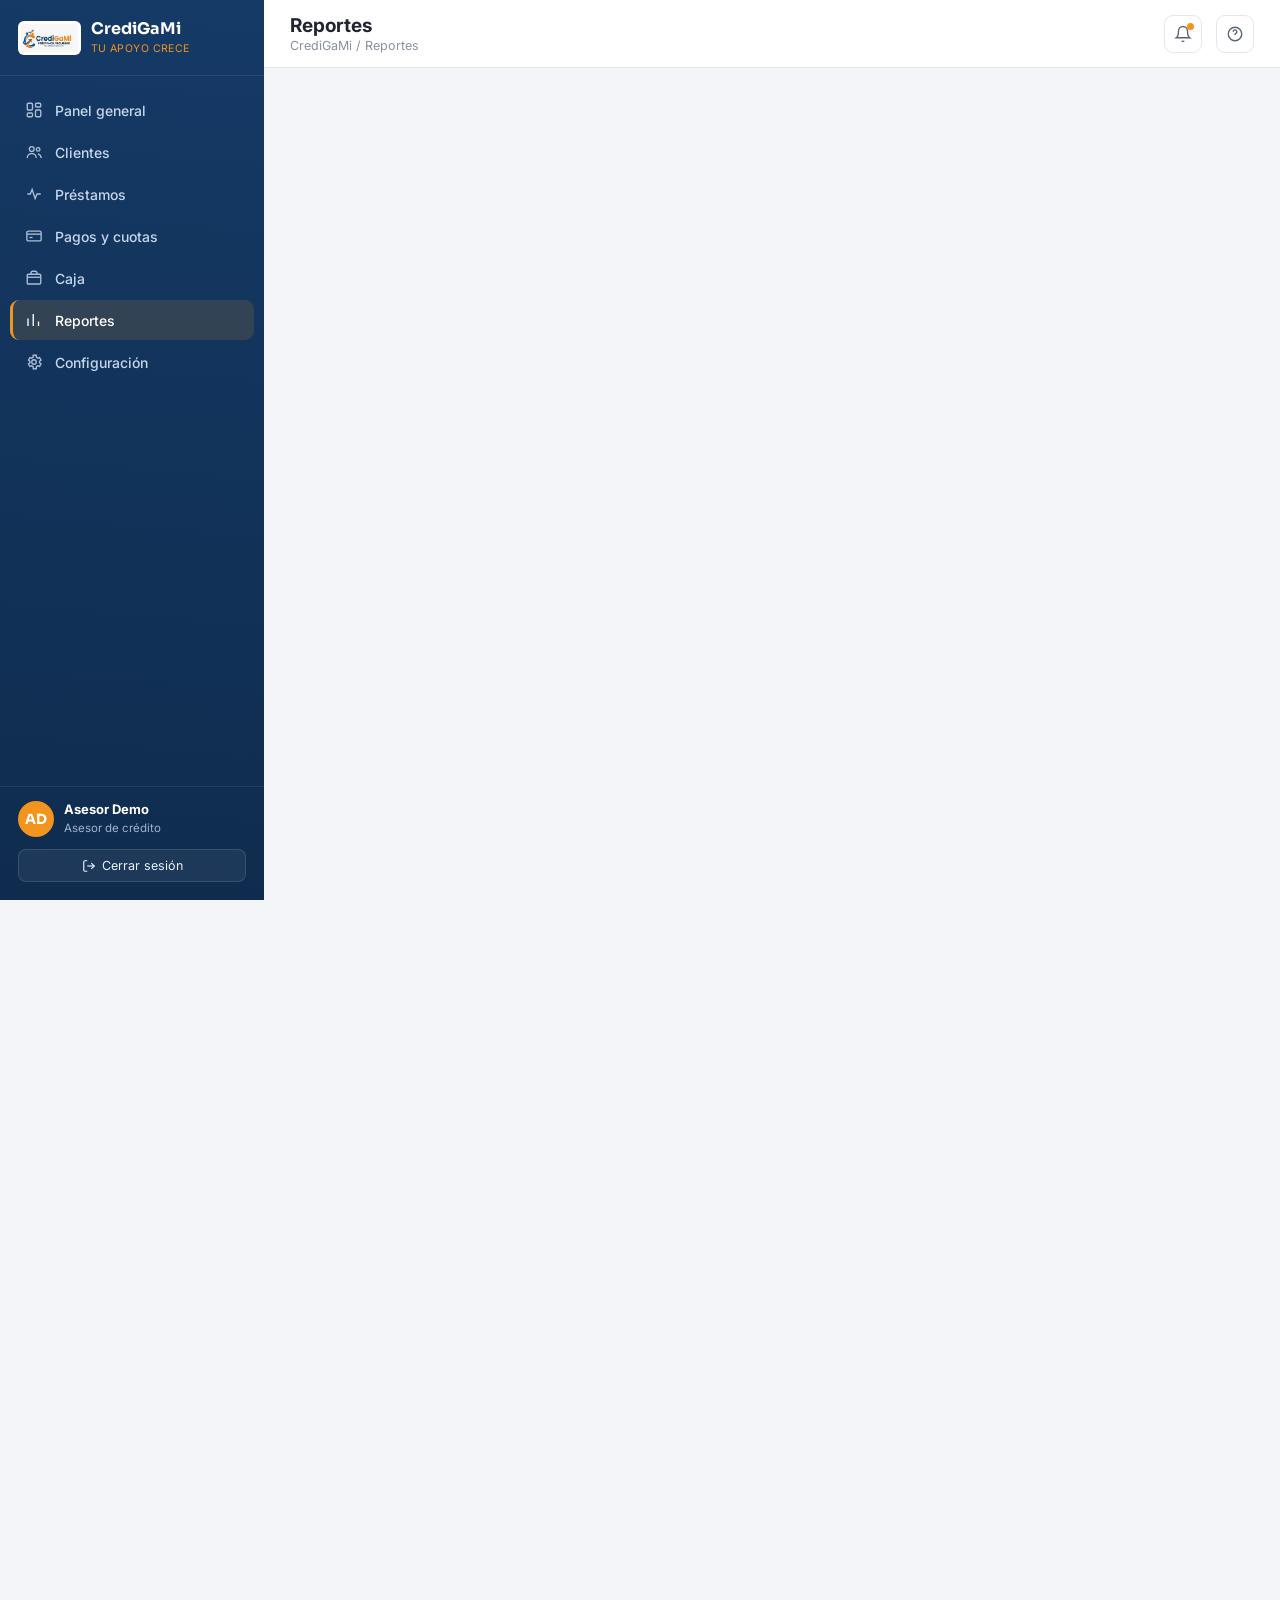
<file: frontend/reportes/index.html>
<!DOCTYPE html>
<html lang="es">
<head>
<meta charset="UTF-8">
<meta name="viewport" content="width=device-width, initial-scale=1.0">
<title>CrediGaMi · Reportes</title>
<link rel="icon" href="../../assets/img/logo-credigami.jpeg">
<link rel="stylesheet" href="../../assets/css/styles.css">
</head>
<body>
<div class="app-shell"></div>

<script src="../../assets/js/data.js"></script>
<script src="../../assets/js/layout.js"></script>
<script>
  const main = CG_LAYOUT.render('reportes', 'Reportes', 'Reportes');

  const prestamos = CG_DATA.prestamos.listar();
  const pagos = CG_DATA.pagos.listar();
  const totalColocado = prestamos.reduce((s,p)=>s+p.monto,0);
  const totalRecuperado = pagos.filter(p=>p.estado==='pagada').reduce((s,p)=>s+p.monto,0);
  const carteraEnMora = prestamos.filter(p=>p.mora>0).reduce((s,p)=>s+p.saldo,0);

  main.innerHTML = `
    <div class="grid-kpi">
      <div class="kpi"><div class="kpi__etiqueta">Total colocado</div><div class="kpi__valor">${CG_DATA.moneda(totalColocado)}</div></div>
      <div class="kpi"><div class="kpi__etiqueta">Total recuperado</div><div class="kpi__valor">${CG_DATA.moneda(totalRecuperado)}</div></div>
      <div class="kpi"><div class="kpi__etiqueta">Cartera en mora</div><div class="kpi__valor">${CG_DATA.moneda(carteraEnMora)}</div></div>
      <div class="kpi"><div class="kpi__etiqueta">Préstamos registrados</div><div class="kpi__valor">${prestamos.length}</div></div>
    </div>

    <div class="tarjeta">
      <div class="tarjeta__encabezado">
        <div><h3>Detalle de préstamos</h3><p>Reporte completo de la cartera para exportar</p></div>
        <button class="btn btn-oscuro" id="exportar-csv">Exportar CSV</button>
      </div>
      <div class="tabla-envoltura">
        <table>
          <thead><tr><th>Código</th><th>Cliente</th><th>Monto</th><th>Tasa</th><th>Plazo</th><th>Saldo</th><th>Estado</th></tr></thead>
          <tbody>
            ${prestamos.map(p => `
              <tr>
                <td class="celda-fuerte">${p.id}</td>
                <td>${p.cliente}</td>
                <td>${CG_DATA.moneda(p.monto)}</td>
                <td>${p.tasa}%</td>
                <td>${p.plazoMeses} m</td>
                <td>${CG_DATA.moneda(p.saldo)}</td>
                <td>${p.estado}</td>
              </tr>`).join('')}
          </tbody>
        </table>
      </div>
    </div>
  `;

  document.getElementById('exportar-csv').addEventListener('click', () => {
    const filas = [['Codigo','Cliente','Monto','Tasa','Plazo','Saldo','Estado']];
    prestamos.forEach(p => filas.push([p.id,p.cliente,p.monto,p.tasa,p.plazoMeses,p.saldo,p.estado]));
    const csv = filas.map(f => f.join(',')).join('\n');
    const blob = new Blob([csv], { type:'text/csv;charset=utf-8;' });
    const url = URL.createObjectURL(blob);
    const a = document.createElement('a');
    a.href = url; a.download = 'reporte_credigami.csv';
    a.click();
    URL.revokeObjectURL(url);
    CG_TOAST('Reporte exportado', 'exito');
  });
</script>
</body>
</html>
</file>
<file: assets/css/styles.css>
/* =========================================================
   CrediGaMi — Sistema de gestión de préstamos
   Design tokens & base system
   ========================================================= */
@import url('https://fonts.googleapis.com/css2?family=Sora:wght@600;700;800&family=Inter:wght@400;500;600;700&display=swap');

:root{
  /* --- Marca (tomados del logo) --- */
  --azul-oscuro:   #153A66;   /* confianza / finanzas */
  --azul-medio:    #2E6FB0;   /* figura clara del logo */
  --naranja:       #F2941D;   /* crecimiento / acción */
  --naranja-oscuro:#D97E0A;   /* hover / énfasis */
  --negro:         #181C22;   /* base / texto fuerte */

  /* --- Neutros --- */
  --fondo:         #F3F5F8;
  --superficie:    #FFFFFF;
  --borde:         #E3E8EF;
  --texto:         #1E2430;
  --texto-suave:   #5B6472;
  --texto-tenue:   #8891A0;

  /* --- Semánticos --- */
  --exito:         #1E8E5A;
  --exito-fondo:   #E7F6EF;
  --alerta:        #D64545;
  --alerta-fondo:  #FBEAEA;
  --aviso:         #C67C0A;
  --aviso-fondo:   #FBF1E1;
  --info-fondo:    #E9F1FB;

  /* --- Tipografía --- */
  --f-titulo: 'Sora', 'Segoe UI', sans-serif;
  --f-texto:  'Inter', 'Segoe UI', sans-serif;

  /* --- Layout --- */
  --sidebar-w: 264px;
  --topbar-h: 68px;
  --radio: 12px;
  --radio-sm: 8px;
  --sombra: 0 1px 2px rgba(21,58,102,.06), 0 8px 24px -12px rgba(21,58,102,.18);
}

*,*::before,*::after{ box-sizing:border-box; }
html,body{ height:100%; }
body{
  margin:0;
  font-family:var(--f-texto);
  background:var(--fondo);
  color:var(--texto);
  -webkit-font-smoothing:antialiased;
}
h1,h2,h3,h4{ font-family:var(--f-titulo); color:var(--negro); margin:0; }
a{ color:inherit; }
button{ font-family:var(--f-texto); }
::selection{ background:var(--naranja); color:#fff; }

/* Foco visible accesible */
a:focus-visible, button:focus-visible, input:focus-visible,
select:focus-visible, textarea:focus-visible, [tabindex]:focus-visible{
  outline:2px solid var(--azul-medio);
  outline-offset:2px;
}

@media (prefers-reduced-motion: reduce){
  *{ animation-duration:.001ms !important; transition-duration:.001ms !important; }
}

/* =========================================================
   Estructura general (sidebar + topbar + contenido)
   ========================================================= */
.app-shell{ min-height:100vh; }

.sidebar{
  position:fixed; top:0; left:0; bottom:0; width:var(--sidebar-w);
  background:linear-gradient(185deg, var(--azul-oscuro) 0%, #0F2C4E 100%);
  color:#EAF1FB;
  display:flex; flex-direction:column;
  z-index:40;
}
.sidebar__marca{
  display:flex; align-items:center; gap:10px;
  padding:20px 18px; border-bottom:1px solid rgba(255,255,255,.08);
}
.sidebar__marca img{ height:34px; width:auto; display:block; border-radius:6px; background:#fff; padding:3px; }
.sidebar__marca-texto{ line-height:1.1; }
.sidebar__marca-texto strong{ font-family:var(--f-titulo); font-size:16px; color:#fff; display:block; }
.sidebar__marca-texto span{ font-size:10.5px; color:var(--naranja); letter-spacing:.04em; }

.sidebar__nav{ flex:1; overflow-y:auto; padding:14px 10px; display:flex; flex-direction:column; gap:2px; }
.sidebar__link{
  display:flex; align-items:center; gap:12px;
  padding:11px 12px; border-radius:9px;
  color:#C7D6EA; text-decoration:none; font-size:14px; font-weight:500;
  border-left:3px solid transparent;
  transition:background .15s ease, color .15s ease;
}
.sidebar__link svg{ width:18px; height:18px; flex:none; opacity:.85; }
.sidebar__link:hover{ background:rgba(255,255,255,.06); color:#fff; }
.sidebar__link.activo{
  background:rgba(242,148,29,.14); color:#fff;
  border-left-color:var(--naranja);
}
.sidebar__link.activo svg{ opacity:1; }

.sidebar__pie{ padding:14px 18px 18px; border-top:1px solid rgba(255,255,255,.08); }
.sidebar__usuario{ display:flex; align-items:center; gap:10px; }
.sidebar__avatar{
  width:36px; height:36px; border-radius:50%;
  background:var(--naranja); color:#fff; display:flex; align-items:center; justify-content:center;
  font-family:var(--f-titulo); font-weight:700; font-size:14px; flex:none;
}
.sidebar__usuario-info{ line-height:1.2; overflow:hidden; }
.sidebar__usuario-info strong{ font-size:13px; color:#fff; display:block; white-space:nowrap; overflow:hidden; text-overflow:ellipsis; }
.sidebar__usuario-info span{ font-size:11.5px; color:#9FB3CC; }
.sidebar__salir{
  margin-top:12px; width:100%; display:flex; align-items:center; justify-content:center; gap:6px;
  background:rgba(255,255,255,.06); color:#EAF1FB; border:1px solid rgba(255,255,255,.12);
  padding:8px; border-radius:8px; font-size:12.5px; cursor:pointer;
}
.sidebar__salir:hover{ background:rgba(214,69,69,.25); border-color:rgba(214,69,69,.4); }

.contenido{ margin-left:var(--sidebar-w); min-height:100vh; display:flex; flex-direction:column; }

.topbar{
  height:var(--topbar-h); flex:none; background:var(--superficie); border-bottom:1px solid var(--borde);
  display:flex; align-items:center; justify-content:space-between; padding:0 26px;
  position:sticky; top:0; z-index:30;
}
.topbar__titulo{ font-size:19px; font-weight:700; }
.topbar__ruta{ font-size:12.5px; color:var(--texto-tenue); margin-top:1px; }
.topbar__acciones{ display:flex; align-items:center; gap:14px; }
.topbar__icono-btn{
  width:38px; height:38px; border-radius:9px; border:1px solid var(--borde); background:#fff;
  display:flex; align-items:center; justify-content:center; cursor:pointer; position:relative;
}
.topbar__icono-btn svg{ width:18px; height:18px; color:var(--texto-suave); }
.topbar__icono-btn .punto{
  position:absolute; top:7px; right:7px; width:7px; height:7px; border-radius:50%; background:var(--naranja);
}

.main{ flex:1; padding:26px; max-width:1400px; width:100%; margin:0 auto; }

@media (max-width: 980px){
  .sidebar{ transform:translateX(-100%); transition:transform .2s ease; }
  .sidebar.abierto{ transform:translateX(0); }
  .contenido{ margin-left:0; }
  .menu-movil{ display:flex !important; }
}

/* =========================================================
   Componentes
   ========================================================= */
.tarjeta{
  background:var(--superficie); border:1px solid var(--borde); border-radius:var(--radio);
  box-shadow:var(--sombra);
}
.tarjeta__cuerpo{ padding:20px 22px; }
.tarjeta__encabezado{
  padding:18px 22px; border-bottom:1px solid var(--borde);
  display:flex; align-items:center; justify-content:space-between; gap:12px; flex-wrap:wrap;
}
.tarjeta__encabezado h3{ font-size:15.5px; }
.tarjeta__encabezado p{ margin:2px 0 0; font-size:12.5px; color:var(--texto-tenue); }

.grid-kpi{ display:grid; grid-template-columns:repeat(auto-fit,minmax(220px,1fr)); gap:16px; margin-bottom:22px; }
.kpi{ background:var(--superficie); border:1px solid var(--borde); border-radius:var(--radio); padding:18px 20px; box-shadow:var(--sombra); }
.kpi__cabeza{ display:flex; align-items:center; justify-content:space-between; margin-bottom:10px; }
.kpi__icono{ width:34px; height:34px; border-radius:9px; display:flex; align-items:center; justify-content:center; }
.kpi__icono svg{ width:17px; height:17px; }
.kpi__valor{ font-family:var(--f-titulo); font-size:26px; font-weight:700; color:var(--negro); }
.kpi__etiqueta{ font-size:12.5px; color:var(--texto-suave); margin-top:2px; }
.kpi__delta{ font-size:11.5px; font-weight:600; margin-top:8px; display:inline-flex; align-items:center; gap:4px; }
.kpi__delta.pos{ color:var(--exito); }
.kpi__delta.neg{ color:var(--alerta); }

.btn{
  display:inline-flex; align-items:center; justify-content:center; gap:8px;
  padding:10px 16px; border-radius:9px; font-size:13.5px; font-weight:600; cursor:pointer;
  border:1px solid transparent; text-decoration:none; white-space:nowrap;
  transition:transform .05s ease, filter .15s ease, background .15s ease;
}
.btn:active{ transform:translateY(1px); }
.btn svg{ width:16px; height:16px; }
.btn-primario{ background:var(--naranja); color:#fff; }
.btn-primario:hover{ background:var(--naranja-oscuro); }
.btn-oscuro{ background:var(--azul-oscuro); color:#fff; }
.btn-oscuro:hover{ background:#0F2C4E; }
.btn-linea{ background:#fff; color:var(--azul-oscuro); border-color:var(--borde); }
.btn-linea:hover{ background:var(--info-fondo); }
.btn-fantasma{ background:transparent; color:var(--texto-suave); border-color:transparent; }
.btn-fantasma:hover{ background:var(--fondo); }
.btn-peligro{ background:#fff; color:var(--alerta); border-color:#F3D3D3; }
.btn-peligro:hover{ background:var(--alerta-fondo); }
.btn-sm{ padding:7px 11px; font-size:12.5px; border-radius:7px; }
.btn:disabled{ opacity:.5; cursor:not-allowed; }
.btn-bloque{ width:100%; }

.badge{ display:inline-flex; align-items:center; gap:5px; padding:4px 10px; border-radius:999px; font-size:11.5px; font-weight:600; }
.badge-exito{ background:var(--exito-fondo); color:var(--exito); }
.badge-alerta{ background:var(--alerta-fondo); color:var(--alerta); }
.badge-aviso{ background:var(--aviso-fondo); color:var(--aviso); }
.badge-info{ background:var(--info-fondo); color:var(--azul-oscuro); }
.badge-neutro{ background:var(--fondo); color:var(--texto-suave); border:1px solid var(--borde); }

.campo{ margin-bottom:16px; }
.campo label{ display:block; font-size:12.5px; font-weight:600; color:var(--texto-suave); margin-bottom:6px; }
.campo .obs{ font-weight:400; color:var(--texto-tenue); font-size:11.5px; }
.campo input, .campo select, .campo textarea{
  width:100%; padding:10px 12px; border:1px solid var(--borde); border-radius:8px;
  font-size:13.5px; font-family:var(--f-texto); background:#fff; color:var(--texto);
}
.campo input:focus, .campo select:focus, .campo textarea:focus{
  outline:none; border-color:var(--azul-medio); box-shadow:0 0 0 3px rgba(46,111,176,.14);
}
.campo textarea{ resize:vertical; min-height:80px; }
.fila-campos{ display:grid; grid-template-columns:repeat(auto-fit,minmax(180px,1fr)); gap:16px; }

table{ width:100%; border-collapse:collapse; font-size:13.5px; }
thead th{
  text-align:left; font-size:11.5px; text-transform:none; color:var(--texto-tenue);
  font-weight:600; padding:11px 14px; border-bottom:1px solid var(--borde); background:#FAFBFD;
  letter-spacing:.01em;
}
tbody td{ padding:12px 14px; border-bottom:1px solid var(--borde); color:var(--texto); }
tbody tr:last-child td{ border-bottom:none; }
tbody tr:hover{ background:#FAFBFD; }
.tabla-envoltura{ overflow-x:auto; }
.celda-fuerte{ font-weight:600; color:var(--negro); }
.celda-suave{ color:var(--texto-tenue); font-size:12.5px; }

.buscador{ position:relative; }
.buscador svg{ position:absolute; left:12px; top:50%; transform:translateY(-50%); width:15px; height:15px; color:var(--texto-tenue); }
.buscador input{ padding-left:34px; }

.pestanas{ display:flex; gap:4px; border-bottom:1px solid var(--borde); margin-bottom:20px; }
.pestana{
  padding:11px 4px; margin-right:22px; font-size:13.5px; font-weight:600; color:var(--texto-tenue);
  border-bottom:2px solid transparent; cursor:pointer; background:none; border-top:none; border-left:none; border-right:none;
}
.pestana.activa{ color:var(--azul-oscuro); border-bottom-color:var(--naranja); }

.modal-fondo{
  position:fixed; inset:0; background:rgba(15,23,42,.5); display:none; align-items:flex-start; justify-content:center;
  padding:40px 16px; overflow-y:auto; z-index:100;
}
.modal-fondo.visible{ display:flex; }
.modal{ background:#fff; border-radius:14px; width:100%; max-width:560px; box-shadow:0 20px 50px -12px rgba(15,23,42,.35); }
.modal--ancho{ max-width:760px; }
.modal__cabeza{ display:flex; align-items:center; justify-content:space-between; padding:18px 22px; border-bottom:1px solid var(--borde); }
.modal__cabeza h3{ font-size:16px; }
.modal__cerrar{ background:none; border:none; cursor:pointer; color:var(--texto-tenue); width:30px; height:30px; border-radius:7px; display:flex; align-items:center; justify-content:center; }
.modal__cerrar:hover{ background:var(--fondo); }
.modal__cuerpo{ padding:22px; max-height:70vh; overflow-y:auto; }
.modal__pie{ padding:16px 22px; border-top:1px solid var(--borde); display:flex; justify-content:flex-end; gap:10px; }

.toast-envoltura{ position:fixed; bottom:22px; right:22px; display:flex; flex-direction:column; gap:10px; z-index:200; }
.toast{
  background:var(--negro); color:#fff; padding:12px 16px; border-radius:9px; font-size:13px;
  display:flex; align-items:center; gap:10px; box-shadow:0 10px 30px rgba(0,0,0,.25);
  animation:entrar .18s ease;
}
.toast.exito{ background:var(--exito); }
.toast.alerta{ background:var(--alerta); }
@keyframes entrar{ from{ opacity:0; transform:translateY(8px);} to{ opacity:1; transform:translateY(0);} }

.vacio{ text-align:center; padding:46px 20px; color:var(--texto-tenue); }
.vacio svg{ width:40px; height:40px; margin-bottom:10px; opacity:.5; }
.vacio strong{ display:block; color:var(--texto); font-size:14px; margin-bottom:4px; }

.pasos{ display:flex; align-items:center; margin-bottom:26px; }
.paso{ display:flex; align-items:center; gap:10px; flex:1; }
.paso__circulo{
  width:30px; height:30px; border-radius:50%; border:2px solid var(--borde); color:var(--texto-tenue);
  display:flex; align-items:center; justify-content:center; font-size:13px; font-weight:700; flex:none; background:#fff;
}
.paso__texto{ font-size:12.5px; font-weight:600; color:var(--texto-tenue); }
.paso__linea{ flex:1; height:2px; background:var(--borde); margin:0 8px; }
.paso.activo .paso__circulo{ border-color:var(--naranja); background:var(--naranja); color:#fff; }
.paso.activo .paso__texto{ color:var(--negro); }
.paso.hecho .paso__circulo{ border-color:var(--exito); background:var(--exito); color:#fff; }
.paso.hecho .paso__texto{ color:var(--negro); }

.panel-firma{ border:1px dashed var(--borde); border-radius:var(--radio-sm); padding:16px; background:#FAFBFD; }
.panel-firma h4{ font-size:13.5px; margin-bottom:2px; }
.panel-firma p{ font-size:12px; color:var(--texto-tenue); margin:0 0 10px; }
.lienzo-firma{
  width:100%; height:170px; background:#fff; border:1px solid var(--borde); border-radius:8px;
  touch-action:none; cursor:crosshair; display:block;
}
.firma-acciones{ display:flex; gap:8px; margin-top:10px; }
.firma-estado{ display:flex; align-items:center; gap:6px; font-size:12px; font-weight:600; margin-top:10px; }
.firma-estado.pendiente{ color:var(--texto-tenue); }
.firma-estado.ok{ color:var(--exito); }

.huella-caja{ text-align:center; padding:20px; }
.huella-icono{
  width:64px; height:64px; border-radius:50%; background:var(--info-fondo); color:var(--azul-oscuro);
  display:flex; align-items:center; justify-content:center; margin:0 auto 12px; transition:background .2s, color .2s;
}
.huella-icono svg{ width:30px; height:30px; }
.huella-icono.ok{ background:var(--exito-fondo); color:var(--exito); }
.huella-icono.error{ background:var(--alerta-fondo); color:var(--alerta); }

.login-envoltura{
  min-height:100vh; display:grid; grid-template-columns:1.1fr 1fr;
  background:var(--fondo);
}
.login-lado{
  background:radial-gradient(120% 120% at 20% 15%, #1E4B82 0%, var(--azul-oscuro) 45%, #0E263F 100%);
  color:#fff; padding:60px; display:flex; flex-direction:column; justify-content:space-between; position:relative; overflow:hidden;
}
.login-lado__marca{ display:flex; align-items:center; gap:12px; position:relative; z-index:2; }
.login-lado__marca img{ height:46px; border-radius:8px; background:#fff; padding:4px; }
.login-lado__marca strong{ font-family:var(--f-titulo); font-size:22px; }
.login-lado__eslogan{ position:relative; z-index:2; max-width:380px; }
.login-lado__eslogan h2{ color:#fff; font-size:28px; line-height:1.25; margin-bottom:10px; }
.login-lado__eslogan p{ color:#BFD3EA; font-size:14.5px; line-height:1.5; }
.login-lado__pie{ position:relative; z-index:2; font-size:12px; color:#8FAAC9; }
.login-form-lado{ display:flex; align-items:center; justify-content:center; padding:40px; }
.login-form{ width:100%; max-width:380px; }
.login-form h1{ font-size:23px; margin-bottom:6px; }
.login-form > p{ color:var(--texto-suave); font-size:13.5px; margin:0 0 26px; }
.login-demo{ margin-top:18px; background:var(--info-fondo); border-radius:9px; padding:12px 14px; font-size:12px; color:var(--azul-oscuro); }
.login-demo code{ background:rgba(21,58,102,.08); padding:1px 5px; border-radius:4px; }

@media (max-width: 860px){
  .login-envoltura{ grid-template-columns:1fr; }
  .login-lado{ display:none; }
}

.menu-movil{
  display:none; width:38px; height:38px; border-radius:8px; border:1px solid var(--borde); background:#fff;
  align-items:center; justify-content:center; cursor:pointer; margin-right:10px;
}
.menu-movil svg{ width:18px; height:18px; }

.texto-tenue{ color:var(--texto-tenue); }
.texto-suave{ color:var(--texto-suave); }
.mb-0{ margin-bottom:0 !important; }

/* =========================================================
   Impresión de recibos: solo se imprime #recibo-imprimir
   ========================================================= */
@media print{
  body *{ visibility:hidden; }
  #recibo-imprimir, #recibo-imprimir *{ visibility:visible; }
  #recibo-imprimir{ position:absolute; top:0; left:0; width:100%; padding:24px; }
  .no-imprimir{ display:none !important; }
}
</file>
